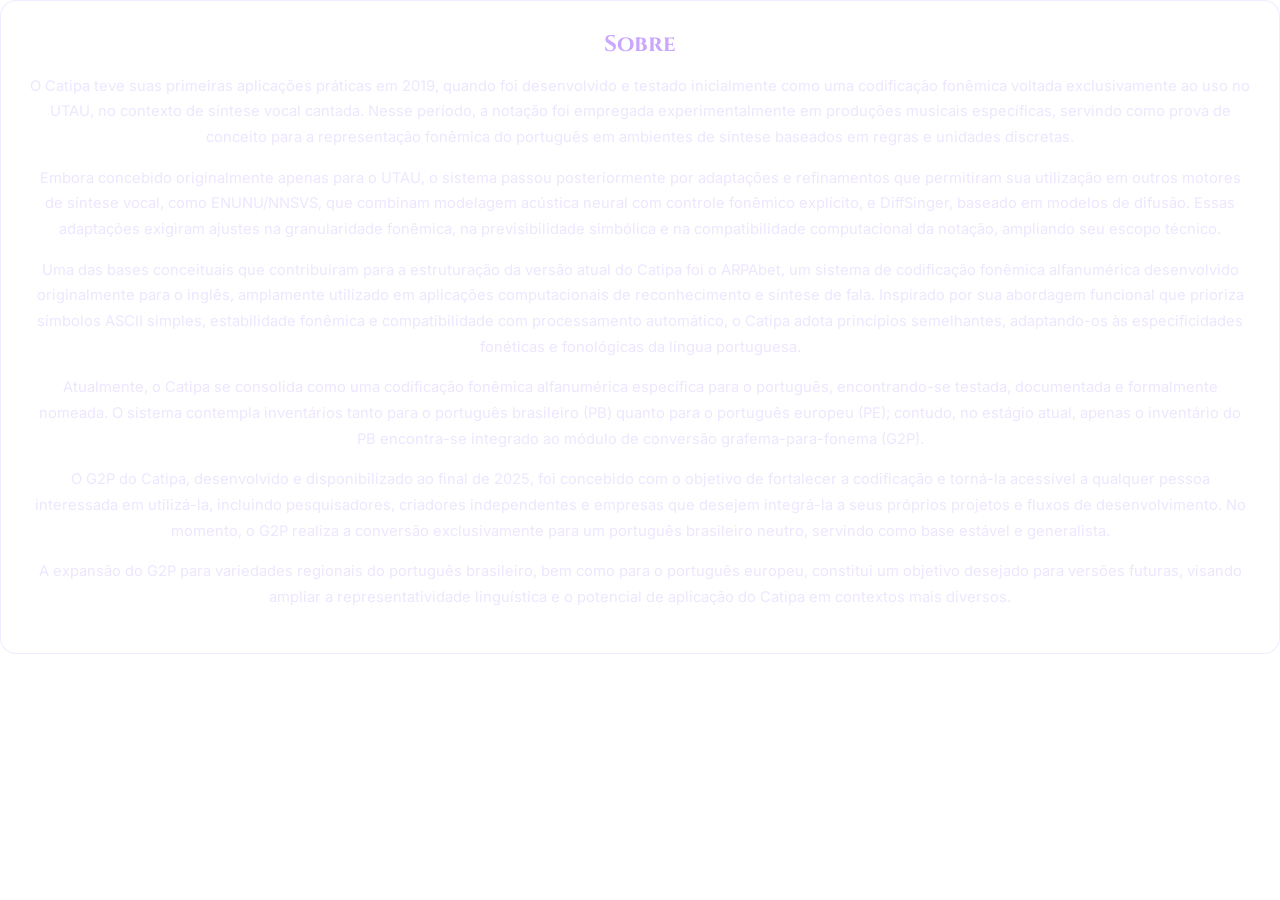
<file: view/about.html>
<!DOCTYPE html>
<html lang="pt-BR">
<head>
<meta charset="UTF-8">
<meta name="viewport" content="width=device-width, initial-scale=1.0">
<link href="https://fonts.googleapis.com/css2?family=Cinzel:wght@400;600;700&family=Inter:wght@300;400;500;600&display=swap" rel="stylesheet">
<link rel="stylesheet" href="../css/docs.css">
</head>
<body>
<div class="doc-page">
  <h2>Sobre</h2>
  <p>O Catipa teve suas primeiras aplicações práticas em 2019, quando foi desenvolvido e testado inicialmente como uma codificação fonêmica voltada exclusivamente ao uso no UTAU, no contexto de síntese vocal cantada. Nesse período, a notação foi empregada experimentalmente em produções musicais específicas, servindo como prova de conceito para a representação fonêmica do português em ambientes de síntese baseados em regras e unidades discretas.</p>
  <p>Embora concebido originalmente apenas para o UTAU, o sistema passou posteriormente por adaptações e refinamentos que permitiram sua utilização em outros motores de síntese vocal, como ENUNU/NNSVS, que combinam modelagem acústica neural com controle fonêmico explícito, e DiffSinger, baseado em modelos de difusão. Essas adaptações exigiram ajustes na granularidade fonêmica, na previsibilidade simbólica e na compatibilidade computacional da notação, ampliando seu escopo técnico.</p>
  <p>Uma das bases conceituais que contribuíram para a estruturação da versão atual do Catipa foi o ARPAbet, um sistema de codificação fonêmica alfanumérica desenvolvido originalmente para o inglês, amplamente utilizado em aplicações computacionais de reconhecimento e síntese de fala. Inspirado por sua abordagem funcional que prioriza símbolos ASCII simples, estabilidade fonêmica e compatibilidade com processamento automático, o Catipa adota princípios semelhantes, adaptando-os às especificidades fonéticas e fonológicas da língua portuguesa.</p>
  <p>Atualmente, o Catipa se consolida como uma codificação fonêmica alfanumérica específica para o português, encontrando-se testada, documentada e formalmente nomeada. O sistema contempla inventários tanto para o português brasileiro (PB) quanto para o português europeu (PE); contudo, no estágio atual, apenas o inventário do PB encontra-se integrado ao módulo de conversão grafema-para-fonema (G2P).</p>
  <p>O G2P do Catipa, desenvolvido e disponibilizado ao final de 2025, foi concebido com o objetivo de fortalecer a codificação e torná-la acessível a qualquer pessoa interessada em utilizá-la, incluindo pesquisadores, criadores independentes e empresas que desejem integrá-la a seus próprios projetos e fluxos de desenvolvimento. No momento, o G2P realiza a conversão exclusivamente para um português brasileiro neutro, servindo como base estável e generalista.</p>
  <p>A expansão do G2P para variedades regionais do português brasileiro, bem como para o português europeu, constitui um objetivo desejado para versões futuras, visando ampliar a representatividade linguística e o potencial de aplicação do Catipa em contextos mais diversos.</p>
</div>
<script>
  function catipaSendHeight() {
    parent.postMessage({ source: "catipa-view", height: document.body.scrollHeight }, "*");
  }
  window.addEventListener("load", catipaSendHeight);
  window.addEventListener("resize", catipaSendHeight);
  if (document.fonts && document.fonts.ready) { document.fonts.ready.then(catipaSendHeight); }
  if (window.ResizeObserver) { new ResizeObserver(catipaSendHeight).observe(document.body); }
  catipaSendHeight();
</script>
</body>
</html>
</file>
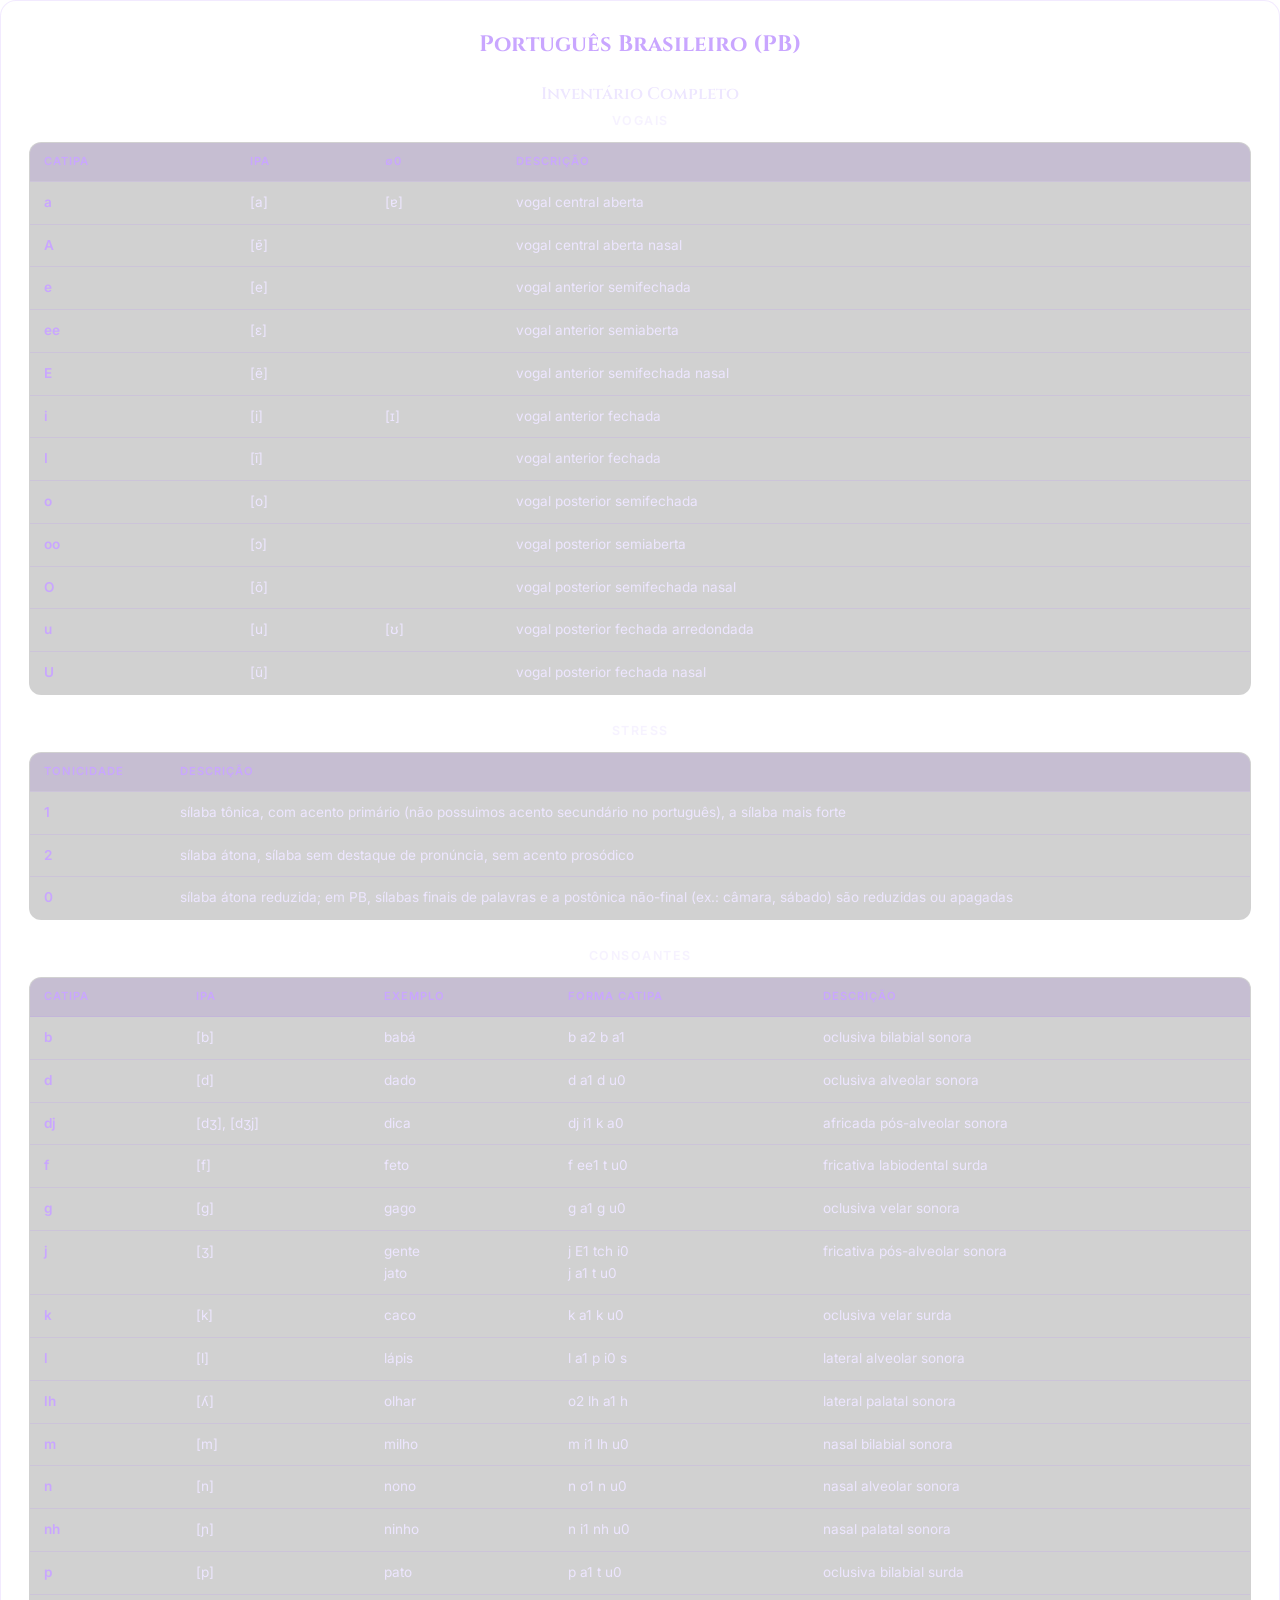
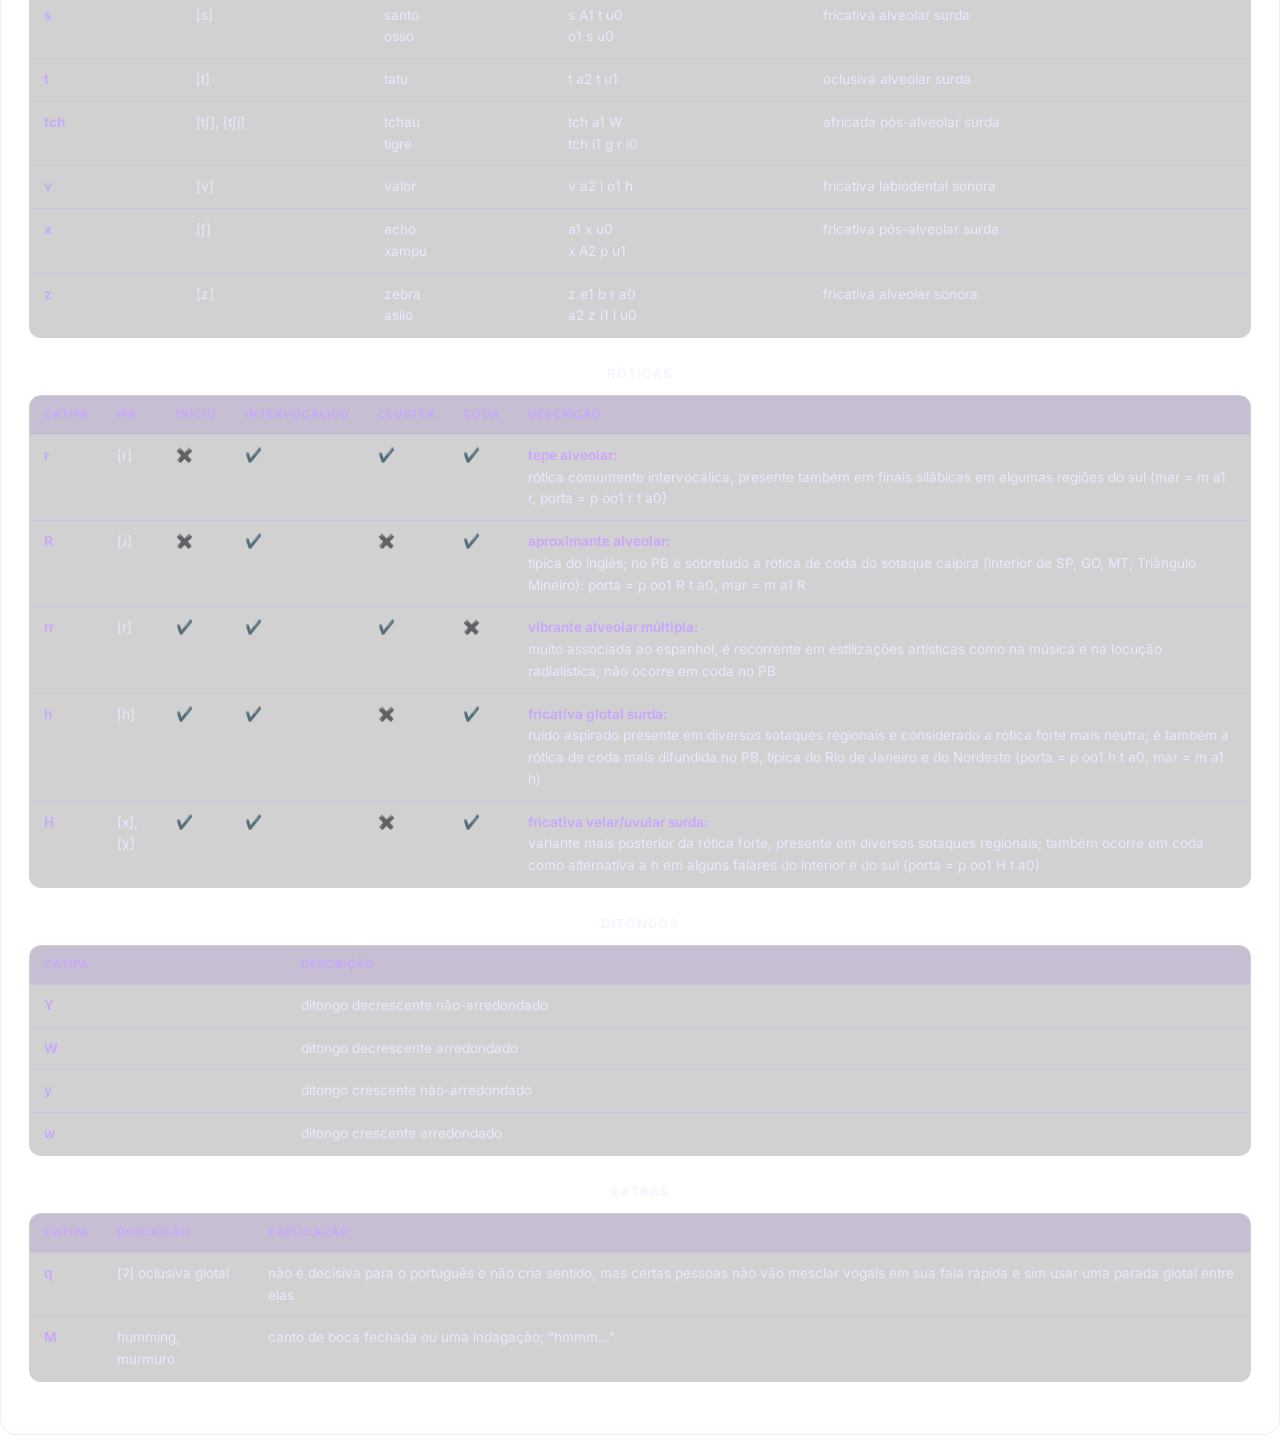
<file: view/pb_inventory.html>
<!DOCTYPE html>
<html lang="pt-BR">
<head>
<meta charset="UTF-8">
<meta name="viewport" content="width=device-width, initial-scale=1.0">
<link href="https://fonts.googleapis.com/css2?family=Cinzel:wght@400;600;700&family=Inter:wght@300;400;500;600&display=swap" rel="stylesheet">
<link rel="stylesheet" href="../css/docs.css">
</head>
<body>
<div class="doc-page">
<h2>Português Brasileiro (PB)</h2>
	<h3>Inventário Completo</h3>
	<h4>Vogais</h4>
	<table>
      <tr>
        <th>Catipa</th>
		<th>IPA</th>
		<th>∅0</th>
        <th>Descrição</th>
      </tr>
      <tr>
        <td>a</td>
		<td>[a]</td>
		<td>[ɐ]</td>
        <td>vogal central aberta</td>
      </tr>
      <tr>
        <td>A</td>
		<td>[ɐ̃]</td>
		<td></td>
        <td>vogal central aberta nasal</td>
      </tr>
	  <tr>
        <td>e</td>
		<td>[e]</td>
		<td></td>
        <td>vogal anterior semifechada</td>
      </tr>
	  <tr>
        <td>ee</td>
		<td>[ɛ]</td>
		<td></td>
        <td>vogal anterior semiaberta</td>
      </tr>
	  <tr>
        <td>E</td>
		<td>[ẽ]</td>
		<td></td>
        <td>vogal anterior semifechada nasal</td>
      </tr>
	  <tr>
        <td>i</td>
		<td>[i]</td>
		<td>[ɪ]</td>
        <td>vogal anterior fechada</td>
      </tr>
	  <tr>
        <td>I</td>
		<td>[ĩ]</td>
		<td></td>
        <td>vogal anterior fechada</td>
      </tr>
	  <tr>
        <td>o</td>
		<td>[o]</td>
		<td></td>
        <td>vogal posterior semifechada</td>
      </tr>
	  <tr>
        <td>oo</td>
		<td>[ɔ]</td>
		<td></td>
        <td>vogal posterior semiaberta</td>
      </tr>
	  <tr>
        <td>O</td>
		<td>[õ]</td>
		<td></td>
        <td>vogal posterior semifechada nasal</td>
      </tr>
	  <tr>
        <td>u</td>
		<td>[u]</td>
		<td>[ʊ]</td>
        <td>vogal posterior fechada arredondada</td>
      </tr>
	  <tr>
        <td>U</td>
		<td>[ũ]</td>
		<td></td>
        <td>vogal posterior fechada nasal</td>
      </tr>
    </table>
	<h4>Stress</h4>
	<table>
	  <tr>
	    <th>Tonicidade</th>
		<th>Descrição</th>
	  </tr>
	  <tr>
	    <td>1</td>
		<td>sílaba tônica, com acento primário (não possuimos acento secundário no português), a sílaba mais forte</td>
	  </tr>
	  <tr>
	    <td>2</td>
		<td>sílaba átona, sílaba sem destaque de pronúncia, sem acento prosódico</td>
	  </tr>
	  <tr>
	    <td>0</td>
		<td>sílaba átona reduzida; em PB, sílabas finais de palavras e a postônica não-final (ex.: câmara, sábado) são reduzidas ou apagadas</td>
	  </tr>
	</table>
	<h4>Consoantes</h4>
    <table>
      <tr>
        <th>Catipa</th>
        <th>IPA</th>
		<th>Exemplo</th>
		<th>Forma Catipa</th>
		<th>Descrição</th>
      </tr>
      <tr>
        <td>b</td>
        <td>[b]</td>
		<td>babá</td>
		<td>b a2 b a1</td>
		<td>oclusiva bilabial sonora</td>
      </tr>
      <tr>
        <td>d</td>
        <td>[d]</td>
		<td>dado</td>
		<td>d a1 d u0</td>
		<td>oclusiva alveolar sonora</td>
      </tr>
	  <tr>
        <td>dj</td>
        <td>[dʒ], [dʒj]</td>
		<td>dica</td>
		<td>dj i1 k a0</td>
		<td>africada pós-alveolar sonora</td>
      </tr>
	  <tr>
        <td>f</td>
        <td>[f]</td>
		<td>feto</td>
		<td>f ee1 t u0</td>
		<td>fricativa labiodental surda</td>
      </tr>
	  <tr>
        <td>g</td>
        <td>[g]</td>
		<td>gago</td>
		<td>g a1 g u0</td>
		<td>oclusiva velar sonora</td>
      </tr>
	  <tr>
        <td>j</td>
        <td>[ʒ]</td>
		<td>gente<br>jato</td>
		<td>j E1 tch i0<br>j a1 t u0</td>
		<td>fricativa pós-alveolar sonora</td>
      </tr>
	  <tr>
        <td>k</td>
        <td>[k]</td>
		<td>caco</td>
		<td>k a1 k u0</td>
		<td>oclusiva velar surda</td>
      </tr>
	  <tr>
        <td>l</td>
        <td>[l]</td>
		<td>lápis</td>
		<td>l a1 p i0 s</td>
		<td>lateral alveolar sonora</td>
      </tr>
	  <tr>
        <td>lh</td>
        <td>[ʎ]</td>
		<td>olhar</td>
		<td>o2 lh a1 h</td>
		<td>lateral palatal sonora</td>
      </tr>
	  <tr>
        <td>m</td>
        <td>[m]</td>
		<td>milho</td>
		<td>m i1 lh u0</td>
		<td>nasal bilabial sonora</td>
      </tr>
	  <tr>
        <td>n</td>
        <td>[n]</td>
		<td>nono</td>
		<td>n o1 n u0</td>
		<td>nasal alveolar sonora</td>
      </tr>
	  <tr>
        <td>nh</td>
        <td>[ɲ]</td>
		<td>ninho</td>
		<td>n i1 nh u0</td>
		<td>nasal palatal sonora</td>
      </tr>
	  <tr>
        <td>p</td>
        <td>[p]</td>
		<td>pato</td>
		<td>p a1 t u0</td>
		<td>oclusiva bilabial surda</td>
      </tr>
	  <tr>
        <td>s</td>
        <td>[s]</td>
		<td>santo<br>osso</td>
		<td>s A1 t u0<br>o1 s u0</td>
		<td>fricativa alveolar surda</td>
      </tr>
	  <tr>
        <td>t</td>
        <td>[t]</td>
		<td>tatu</td>
		<td>t a2 t u1</td>
		<td>oclusiva alveolar surda</td>
      </tr>
	  <tr>
        <td>tch</td>
        <td>[tʃ], [tʃj]</td>
		<td>tchau<br>tigre</td>
		<td>tch a1 W<br>tch i1 g r i0</td>
		<td>africada pós-alveolar surda</td>
      </tr>
	  <tr>
        <td>v</td>
        <td>[v]</td>
		<td>valor</td>
		<td>v a2 l o1 h</td>
		<td>fricativa labiodental sonora</td>
      </tr>
	  <tr>
        <td>x</td>
        <td>[ʃ]</td>
		<td>acho<br>xampu</td>
		<td>a1 x u0<br>x A2 p u1</td>
		<td>fricativa pós-alveolar surda</td>
      </tr>
	  <tr>
        <td>z</td>
        <td>[z]</td>
		<td>zebra<br>asilo</td>
		<td>z e1 b r a0<br>a2 z i1 l u0</td>
		<td>fricativa alveolar sonora</td>
      </tr>
    </table>
    <h4>Róticas</h4>
    <table>
      <tr>
        <th>Catipa</th>
		<th>IPA</th>
		<th>Início</th>
		<th>Intervocálico</th>
		<th>Cluster</th>
		<th>Coda</th>
        <th>Descrição</th>
      </tr>
      <tr>
        <td>r</td>
		<td>[ɾ]</td>
		<td>✖️</td>
		<td>✔️</td>
		<td>✔️</td>
		<td>✔️</td>
        <td><b>tepe alveolar: </b><br>rótica comumente intervocálica, presente também em finais silábicas em algumas regiões do sul (mar = m a1 r, porta = p oo1 r t a0)</td>
      </tr>
      <tr>
        <td>R</td>
		<td>[ɹ]</td>
		<td>✖️</td>
		<td>✔️</td>
		<td>✖️</td>
		<td>✔️</td>
        <td><b>aproximante alveolar: </b><br>típica do inglês; no PB é sobretudo a rótica de coda do sotaque caipira (interior de SP, GO, MT, Triângulo Mineiro): porta = p oo1 R t a0, mar = m a1 R</td>
      </tr>
	  <tr>
        <td>rr</td>
		<td>[r]</td>
		<td>✔️</td>
		<td>✔️</td>
		<td>✔️</td>
		<td>✖️</td>
        <td><b>vibrante alveolar múltipla: </b><br>muito associada ao espanhol, é recorrente em estilizações artísticas como na música e na locução radialística; não ocorre em coda no PB</td>
      </tr>
	  <tr>
        <td>h</td>
		<td>[h]</td>
		<td>✔️</td>
		<td>✔️</td>
		<td>✖️</td>
		<td>✔️</td>
        <td><b>fricativa glotal surda: </b><br>ruído aspirado presente em diversos sotaques regionais e considerado a rótica forte mais neutra; é também a rótica de coda mais difundida no PB, típica do Rio de Janeiro e do Nordeste (porta = p oo1 h t a0, mar = m a1 h)</td>
      </tr>
	  <tr>
         <td>H</td>
	     <td>[x], [χ]</td>
	     <td>✔️</td>
	     <td>✔️</td>
         <td>✖️</td>
		 <td>✔️</td>
         <td><b>fricativa velar/uvular surda: </b><br>variante mais posterior da rótica forte, presente em diversos sotaques regionais; também ocorre em coda como alternativa a h em alguns falares do interior e do sul (porta = p oo1 H t a0)</td>
      </tr>
    </table>
    <h4>Ditongos</h4>
    <table>
      <tr>
         <th>Catipa</th>
         <th>Descrição</th>
      </tr>
      <tr>
         <td>Y</td>
         <td>ditongo decrescente não-arredondado</td>
      </tr>
      <tr>
         <td>W</td>
         <td>ditongo decrescente arredondado</td>
      </tr>
      <tr>
         <td>y</td>
         <td>ditongo crescente não-arredondado</td>
      </tr>
	  <tr>
         <td>w</td>
         <td>ditongo crescente arredondado</td>
      </tr>
    </table>
	<h4>Extras</h4>
    <table>
	  <tr>
	      <th>Catipa</th>
		  <th>Descrição</th>
		  <th>Explicação</th>
	  </tr>
	  <tr>
	      <td>q</td>
		  <td>[ʔ] oclusiva glotal</td>
		  <td>não é decisiva para o português e não cria sentido, mas certas pessoas não vão mesclar vogais em sua fala rápida e sim usar uma parada glotal entre elas</td>
	  </tr>
	  <tr>
	      <td>M</td>
		  <td>humming, murmuro</td>
		  <td>canto de boca fechada ou uma indagação; "hmmm..."</td>
	  </tr>
	</table>
</div>
<script>
  function catipaSendHeight() {
    parent.postMessage({ source: "catipa-view", height: document.body.scrollHeight }, "*");
  }
  window.addEventListener("load", catipaSendHeight);
  window.addEventListener("resize", catipaSendHeight);
  if (document.fonts && document.fonts.ready) { document.fonts.ready.then(catipaSendHeight); }
  if (window.ResizeObserver) { new ResizeObserver(catipaSendHeight).observe(document.body); }
  catipaSendHeight();
</script>
</body>
</html>
</file>
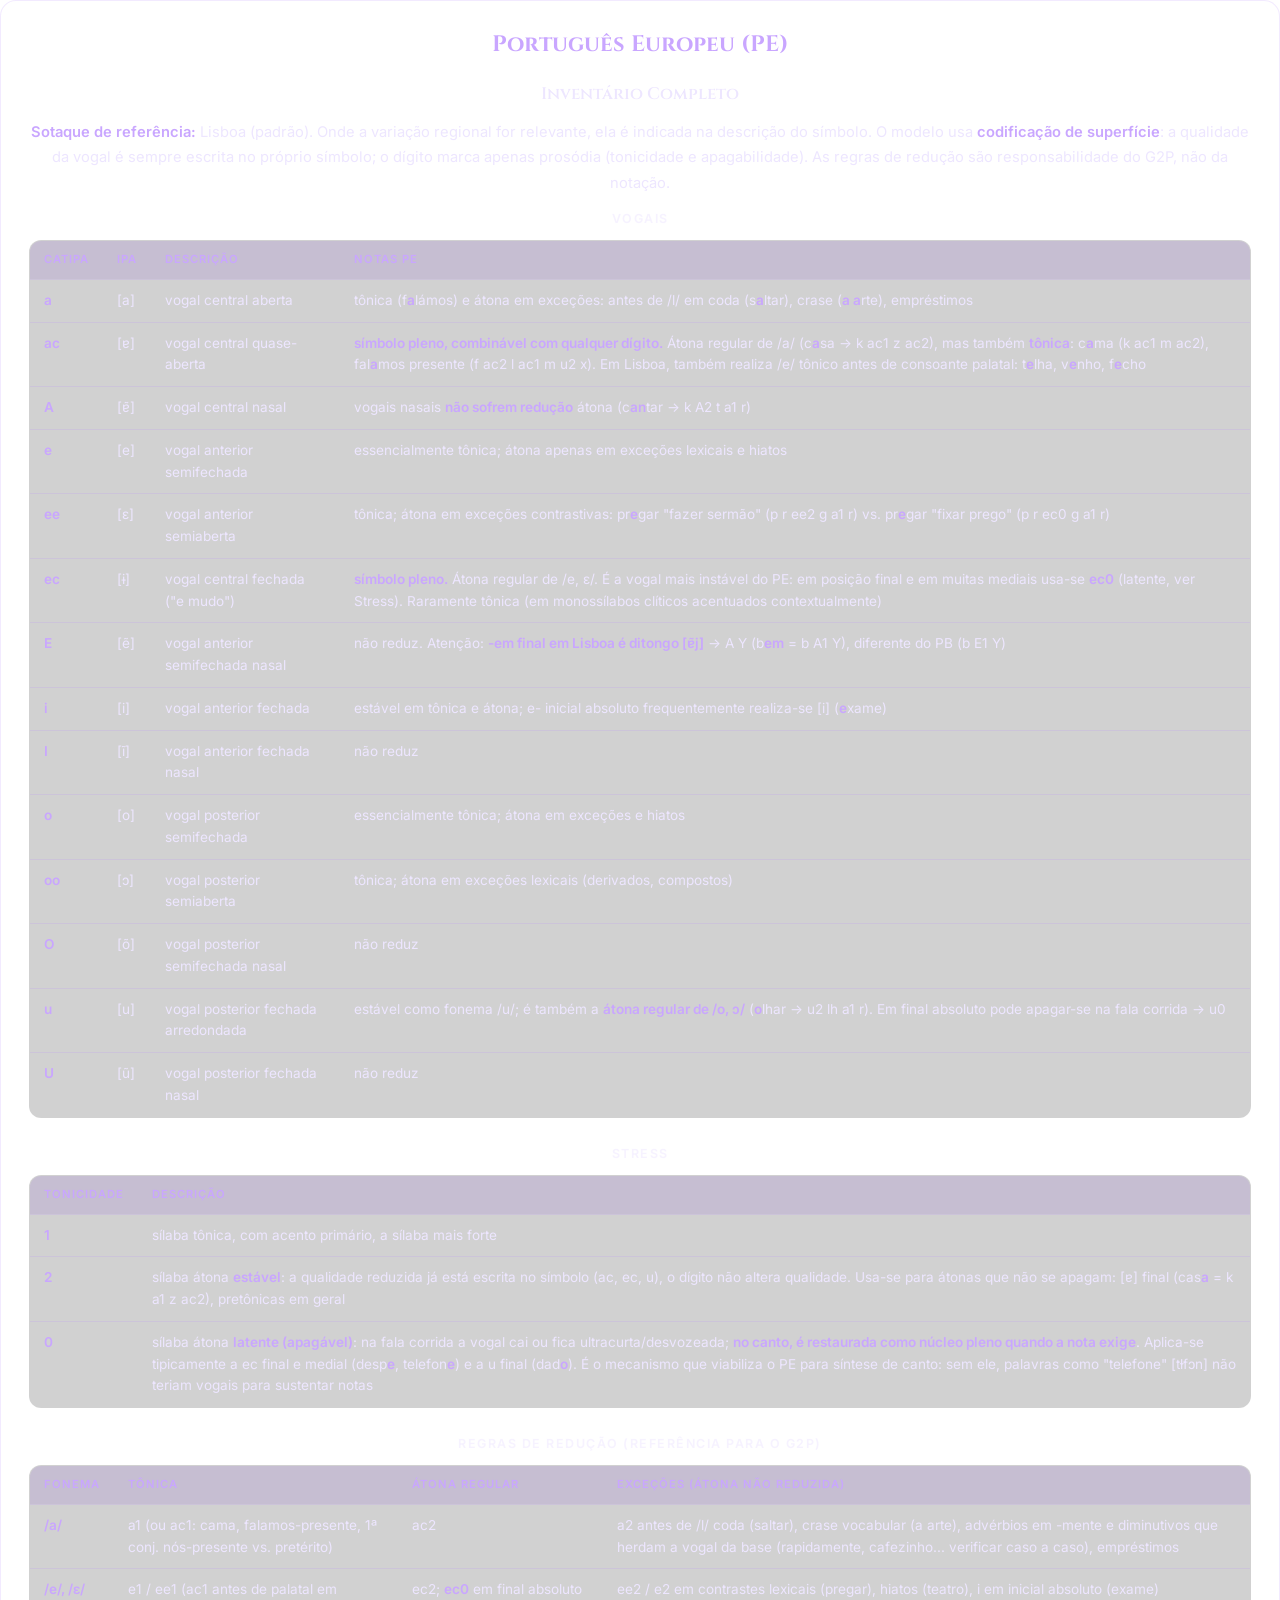
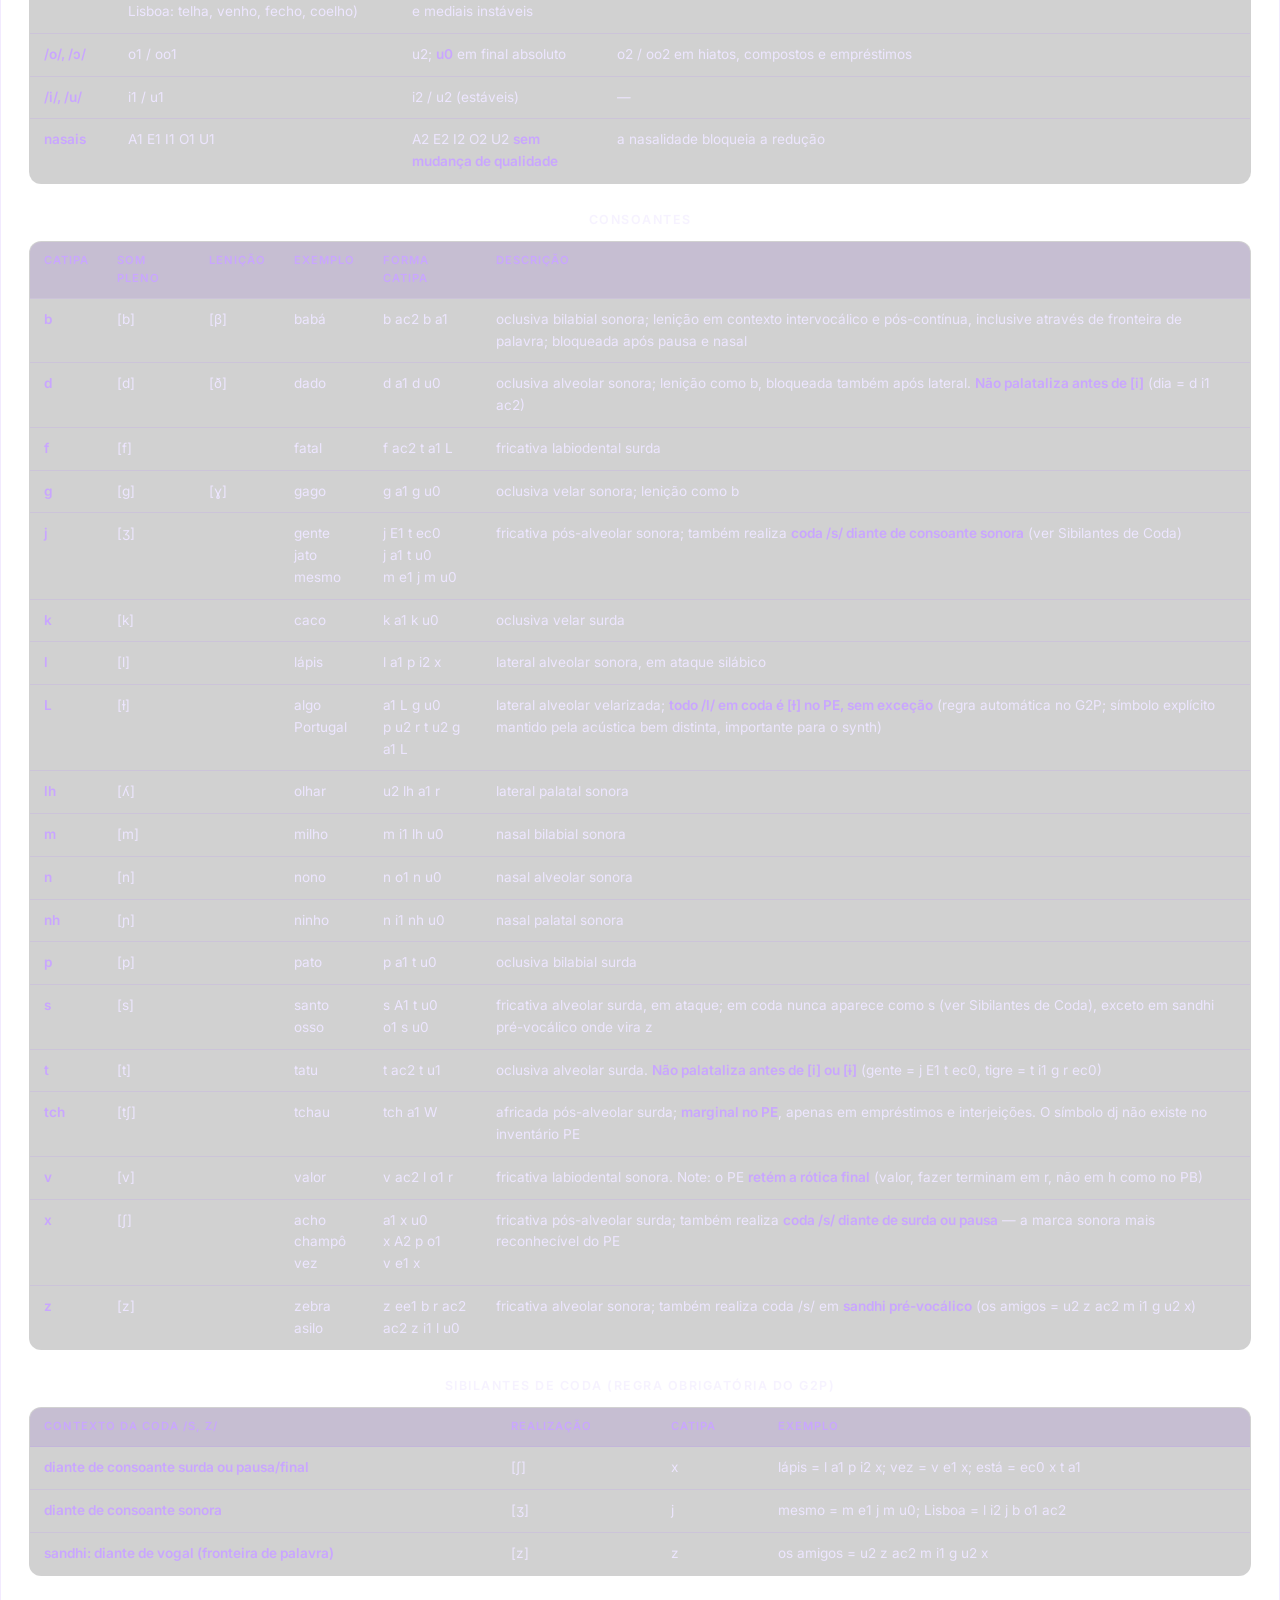
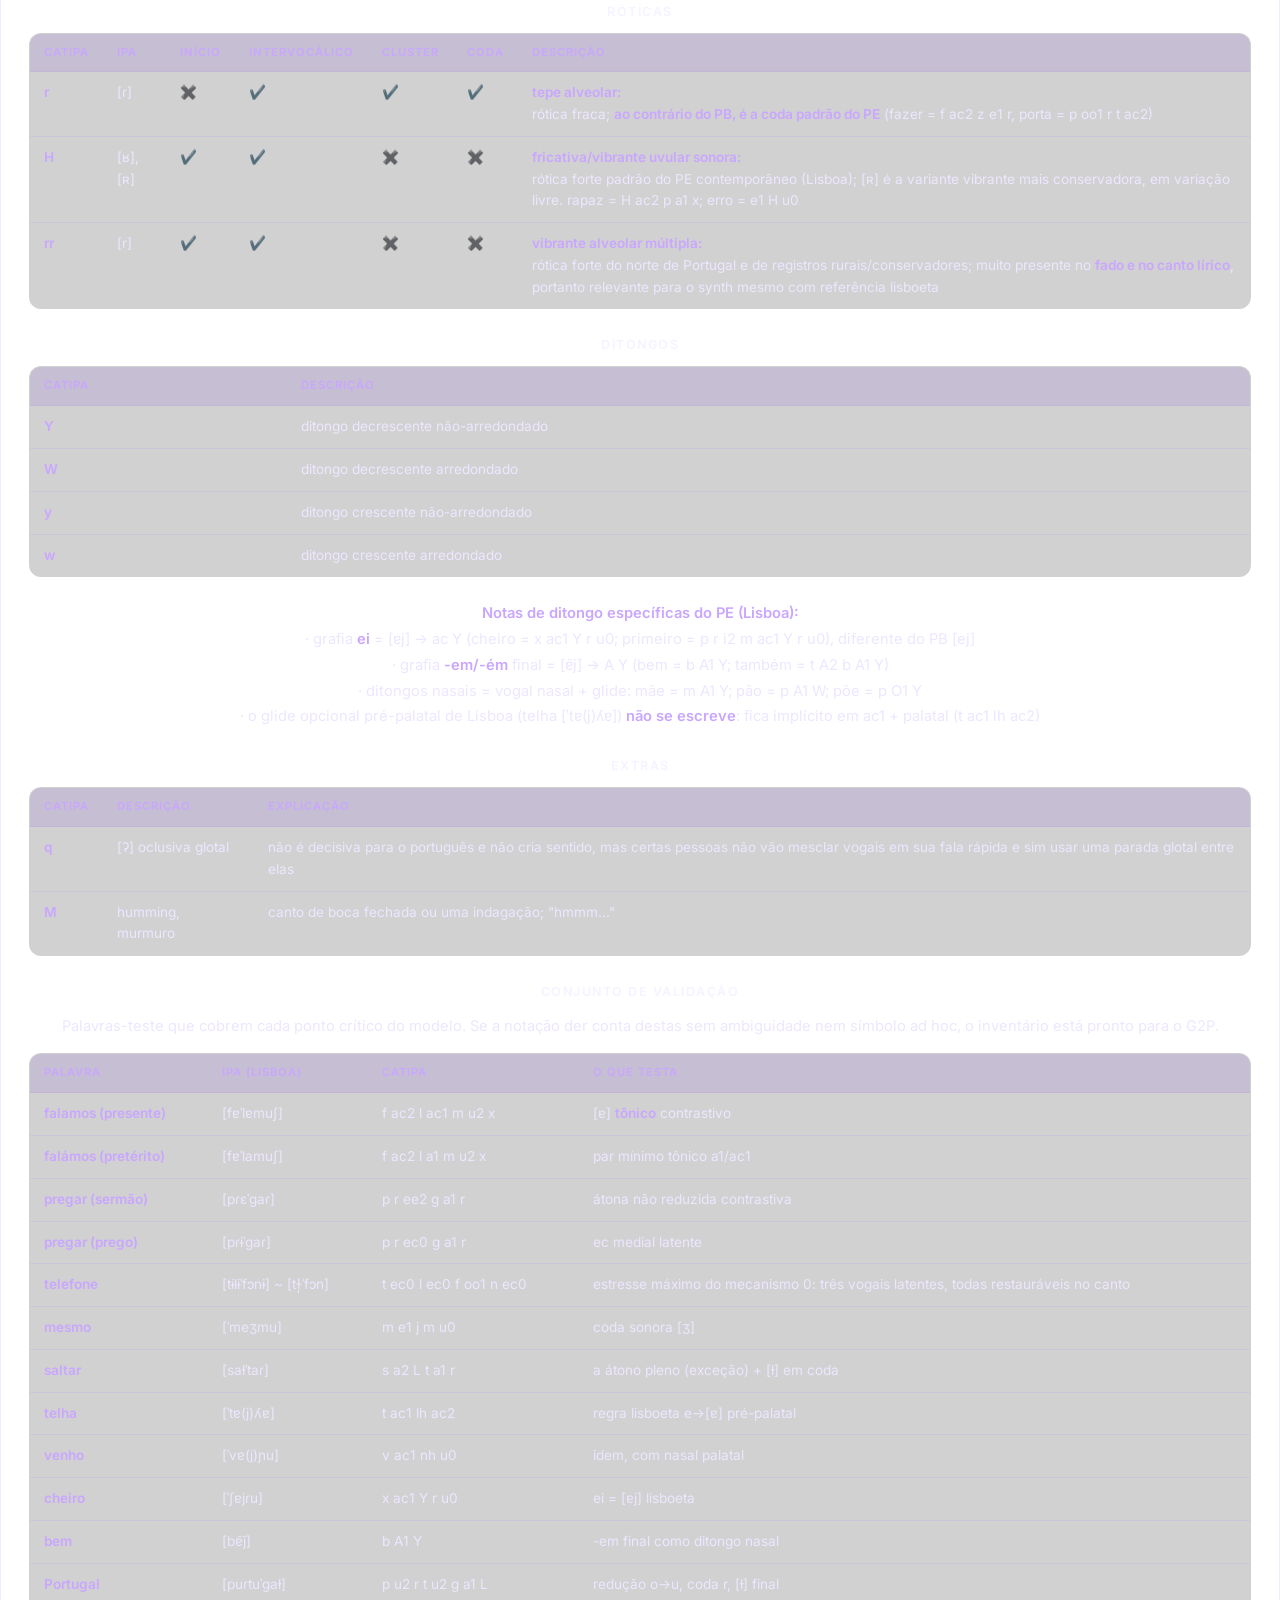
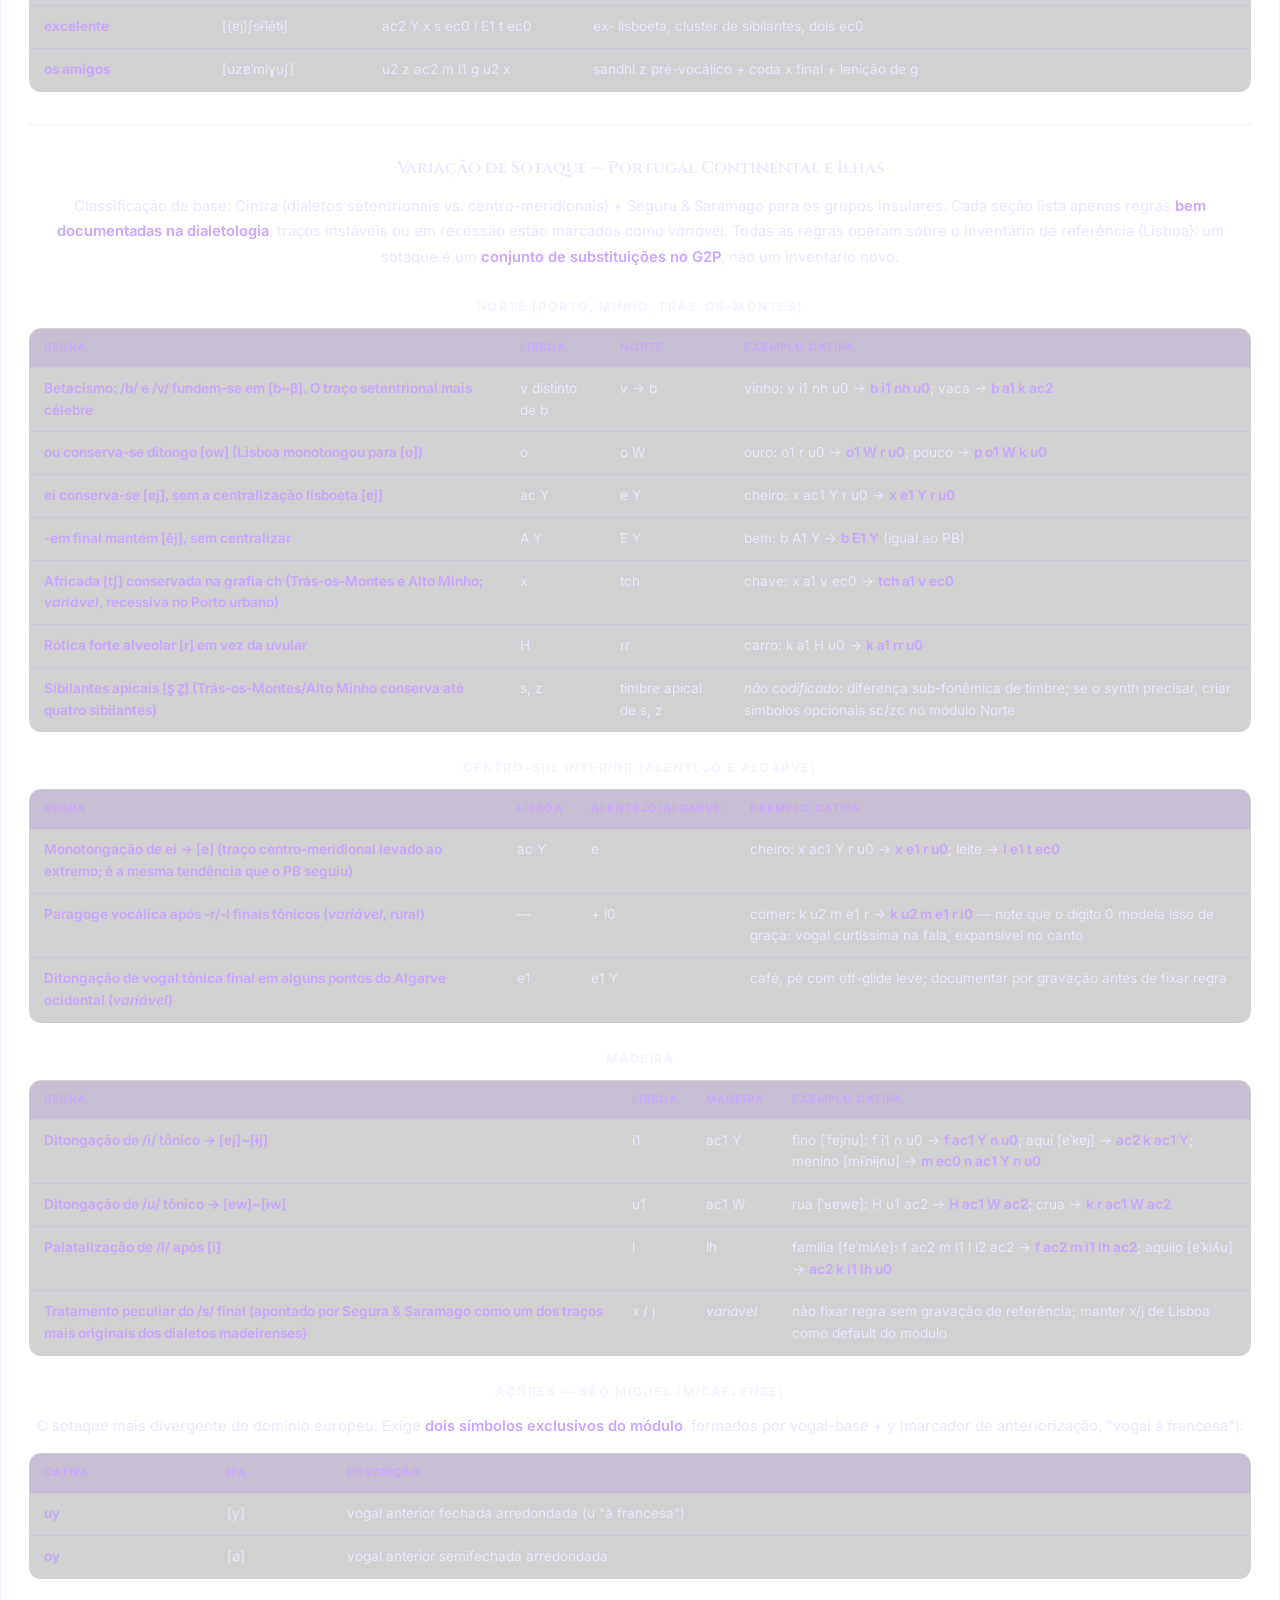
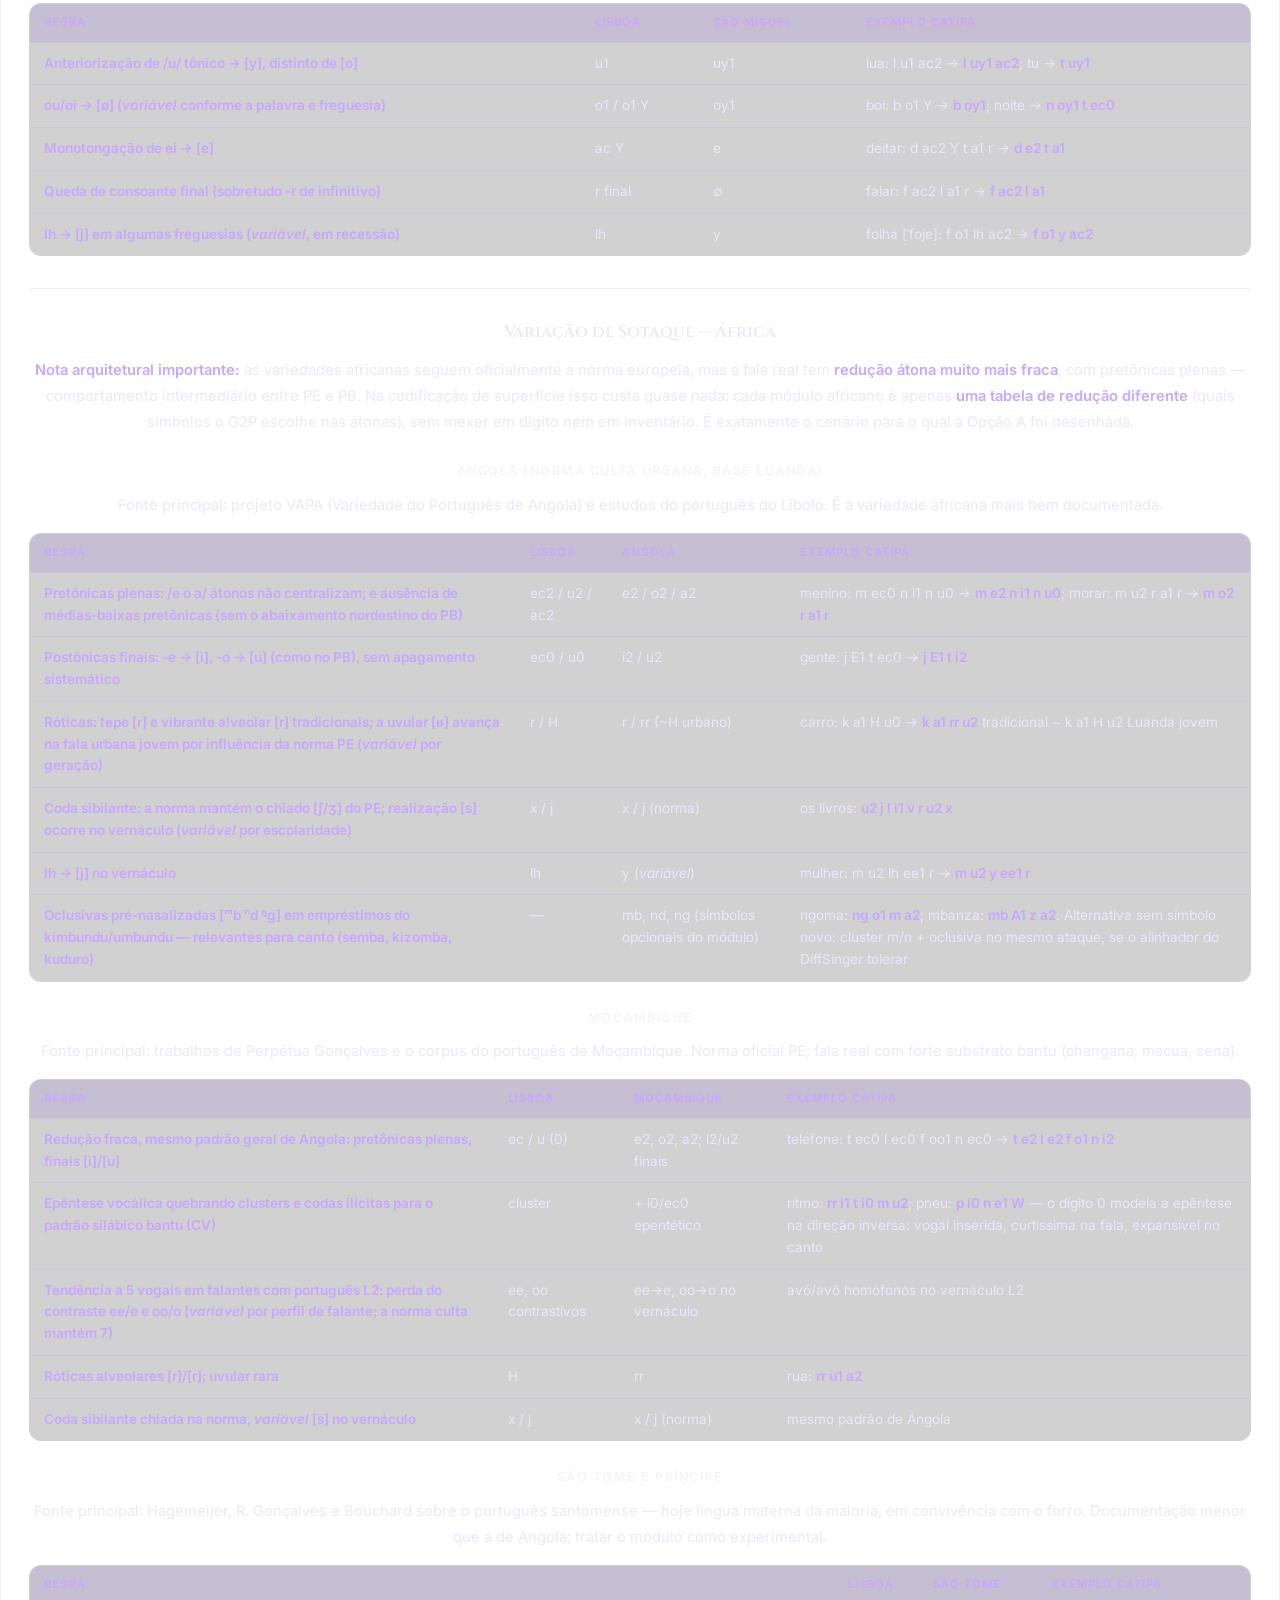
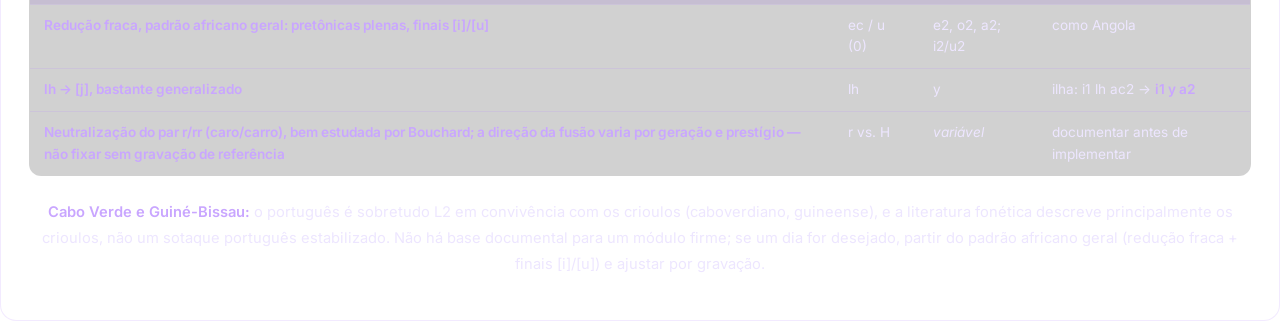
<file: view/pe_inventory.html>
<!DOCTYPE html>
<html lang="pt-BR">
<head>
<meta charset="UTF-8">
<meta name="viewport" content="width=device-width, initial-scale=1.0">
<link href="https://fonts.googleapis.com/css2?family=Cinzel:wght@400;600;700&family=Inter:wght@300;400;500;600&display=swap" rel="stylesheet">
<link rel="stylesheet" href="../css/docs.css">
</head>
<body>
<div class="doc-page">
<h2>Português Europeu (PE)</h2>
	<h3>Inventário Completo</h3>
	<p><b>Sotaque de referência:</b> Lisboa (padrão). Onde a variação regional for relevante, ela é indicada na descrição do símbolo. O modelo usa <b>codificação de superfície</b>: a qualidade da vogal é sempre escrita no próprio símbolo; o dígito marca apenas prosódia (tonicidade e apagabilidade). As regras de redução são responsabilidade do G2P, não da notação.</p>
	<h4>Vogais</h4>
	<table>
      <tr>
        <th>Catipa</th>
		<th>IPA</th>
        <th>Descrição</th>
		<th>Notas PE</th>
      </tr>
      <tr>
        <td>a</td>
		<td>[a]</td>
        <td>vogal central aberta</td>
		<td>tônica (f<b>a</b>lámos) e átona em exceções: antes de /l/ em coda (s<b>a</b>ltar), crase (<b>a a</b>rte), empréstimos</td>
      </tr>
      <tr>
        <td>ac</td>
		<td>[ɐ]</td>
        <td>vogal central quase-aberta</td>
		<td><b>símbolo pleno, combinável com qualquer dígito.</b> Átona regular de /a/ (c<b>a</b>sa → k ac1 z ac2), mas também <b>tônica</b>: c<b>a</b>ma (k ac1 m ac2), fal<b>a</b>mos presente (f ac2 l ac1 m u2 x). Em Lisboa, também realiza /e/ tônico antes de consoante palatal: t<b>e</b>lha, v<b>e</b>nho, f<b>e</b>cho</td>
      </tr>
      <tr>
        <td>A</td>
		<td>[ɐ̃]</td>
        <td>vogal central nasal</td>
		<td>vogais nasais <b>não sofrem redução</b> átona (c<b>an</b>tar → k A2 t a1 r)</td>
      </tr>
	  <tr>
        <td>e</td>
		<td>[e]</td>
        <td>vogal anterior semifechada</td>
		<td>essencialmente tônica; átona apenas em exceções lexicais e hiatos</td>
      </tr>
	  <tr>
        <td>ee</td>
		<td>[ɛ]</td>
        <td>vogal anterior semiaberta</td>
		<td>tônica; átona em exceções contrastivas: pr<b>e</b>gar "fazer sermão" (p r ee2 g a1 r) vs. pr<b>e</b>gar "fixar prego" (p r ec0 g a1 r)</td>
      </tr>
	  <tr>
        <td>ec</td>
		<td>[ɨ]</td>
        <td>vogal central fechada ("e mudo")</td>
		<td><b>símbolo pleno.</b> Átona regular de /e, ɛ/. É a vogal mais instável do PE: em posição final e em muitas mediais usa-se <b>ec0</b> (latente, ver Stress). Raramente tônica (em monossílabos clíticos acentuados contextualmente)</td>
      </tr>
	  <tr>
        <td>E</td>
		<td>[ẽ]</td>
        <td>vogal anterior semifechada nasal</td>
		<td>não reduz. Atenção: <b>-em final em Lisboa é ditongo [ɐ̃j]</b> → A Y (b<b>em</b> = b A1 Y), diferente do PB (b E1 Y)</td>
      </tr>
	  <tr>
        <td>i</td>
		<td>[i]</td>
        <td>vogal anterior fechada</td>
		<td>estável em tônica e átona; e- inicial absoluto frequentemente realiza-se [i] (<b>e</b>xame)</td>
      </tr>
	  <tr>
        <td>I</td>
		<td>[ĩ]</td>
        <td>vogal anterior fechada nasal</td>
		<td>não reduz</td>
      </tr>
	  <tr>
        <td>o</td>
		<td>[o]</td>
        <td>vogal posterior semifechada</td>
		<td>essencialmente tônica; átona em exceções e hiatos</td>
      </tr>
	  <tr>
        <td>oo</td>
		<td>[ɔ]</td>
        <td>vogal posterior semiaberta</td>
		<td>tônica; átona em exceções lexicais (derivados, compostos)</td>
      </tr>
	  <tr>
        <td>O</td>
		<td>[õ]</td>
        <td>vogal posterior semifechada nasal</td>
		<td>não reduz</td>
      </tr>
	  <tr>
        <td>u</td>
		<td>[u]</td>
        <td>vogal posterior fechada arredondada</td>
		<td>estável como fonema /u/; é também a <b>átona regular de /o, ɔ/</b> (<b>o</b>lhar → u2 lh a1 r). Em final absoluto pode apagar-se na fala corrida → u0</td>
      </tr>
	  <tr>
        <td>U</td>
		<td>[ũ]</td>
        <td>vogal posterior fechada nasal</td>
		<td>não reduz</td>
      </tr>
    </table>
	<h4>Stress</h4>
	<table>
	  <tr>
	    <th>Tonicidade</th>
		<th>Descrição</th>
	  </tr>
	  <tr>
	    <td>1</td>
		<td>sílaba tônica, com acento primário, a sílaba mais forte</td>
	  </tr>
	  <tr>
	    <td>2</td>
		<td>sílaba átona <b>estável</b>: a qualidade reduzida já está escrita no símbolo (ac, ec, u), o dígito não altera qualidade. Usa-se para átonas que não se apagam: [ɐ] final (cas<b>a</b> = k a1 z ac2), pretônicas em geral</td>
	  </tr>
	  <tr>
	    <td>0</td>
		<td>sílaba átona <b>latente (apagável)</b>: na fala corrida a vogal cai ou fica ultracurta/desvozeada; <b>no canto, é restaurada como núcleo pleno quando a nota exige</b>. Aplica-se tipicamente a ec final e medial (desp<b>e</b>, telefon<b>e</b>) e a u final (dad<b>o</b>). É o mecanismo que viabiliza o PE para síntese de canto: sem ele, palavras como "telefone" [tɫfɔn] não teriam vogais para sustentar notas</td>
	  </tr>
	</table>
	<h4>Regras de Redução (referência para o G2P)</h4>
	<table>
	  <tr>
	    <th>Fonema</th>
		<th>Tônica</th>
		<th>Átona regular</th>
		<th>Exceções (átona não reduzida)</th>
	  </tr>
	  <tr>
	    <td>/a/</td>
		<td>a1 (ou ac1: cama, falamos-presente, 1ª conj. nós-presente vs. pretérito)</td>
		<td>ac2</td>
		<td>a2 antes de /l/ coda (saltar), crase vocabular (a arte), advérbios em -mente e diminutivos que herdam a vogal da base (rapidamente, cafezinho... verificar caso a caso), empréstimos</td>
	  </tr>
	  <tr>
	    <td>/e/, /ɛ/</td>
		<td>e1 / ee1 (ac1 antes de palatal em Lisboa: telha, venho, fecho, coelho)</td>
		<td>ec2; <b>ec0</b> em final absoluto e mediais instáveis</td>
		<td>ee2 / e2 em contrastes lexicais (pregar), hiatos (teatro), i em inicial absoluto (exame)</td>
	  </tr>
	  <tr>
	    <td>/o/, /ɔ/</td>
		<td>o1 / oo1</td>
		<td>u2; <b>u0</b> em final absoluto</td>
		<td>o2 / oo2 em hiatos, compostos e empréstimos</td>
	  </tr>
	  <tr>
	    <td>/i/, /u/</td>
		<td>i1 / u1</td>
		<td>i2 / u2 (estáveis)</td>
		<td>—</td>
	  </tr>
	  <tr>
	    <td>nasais</td>
		<td>A1 E1 I1 O1 U1</td>
		<td>A2 E2 I2 O2 U2 <b>sem mudança de qualidade</b></td>
		<td>a nasalidade bloqueia a redução</td>
	  </tr>
	</table>
	<h4>Consoantes</h4>
    <table>
      <tr>
        <th>Catipa</th>
        <th>Som Pleno</th>
		<th>Lenição</th>
		<th>Exemplo</th>
		<th>Forma Catipa</th>
		<th>Descrição</th>
      </tr>
      <tr>
        <td>b</td>
        <td>[b]</td>
		<td>[β]</td>
		<td>babá</td>
		<td>b ac2 b a1</td>
		<td>oclusiva bilabial sonora; lenição em contexto intervocálico e pós-contínua, inclusive através de fronteira de palavra; bloqueada após pausa e nasal</td>
      </tr>
      <tr>
        <td>d</td>
        <td>[d]</td>
		<td>[ð]</td>
		<td>dado</td>
		<td>d a1 d u0</td>
		<td>oclusiva alveolar sonora; lenição como b, bloqueada também após lateral. <b>Não palataliza antes de [i]</b> (dia = d i1 ac2)</td>
      </tr>
	  <tr>
        <td>f</td>
        <td>[f]</td>
		<td></td>
		<td>fatal</td>
		<td>f ac2 t a1 L</td>
		<td>fricativa labiodental surda</td>
      </tr>
	  <tr>
        <td>g</td>
        <td>[g]</td>
		<td>[ɣ]</td>
		<td>gago</td>
		<td>g a1 g u0</td>
		<td>oclusiva velar sonora; lenição como b</td>
      </tr>
	  <tr>
        <td>j</td>
        <td>[ʒ]</td>
		<td></td>
		<td>gente<br>jato<br>mesmo</td>
		<td>j E1 t ec0<br>j a1 t u0<br>m e1 j m u0</td>
		<td>fricativa pós-alveolar sonora; também realiza <b>coda /s/ diante de consoante sonora</b> (ver Sibilantes de Coda)</td>
      </tr>
	  <tr>
        <td>k</td>
        <td>[k]</td>
		<td></td>
		<td>caco</td>
		<td>k a1 k u0</td>
		<td>oclusiva velar surda</td>
      </tr>
	  <tr>
        <td>l</td>
        <td>[l]</td>
		<td></td>
		<td>lápis</td>
		<td>l a1 p i2 x</td>
		<td>lateral alveolar sonora, em ataque silábico</td>
      </tr>
	  <tr>
        <td>L</td>
        <td>[ɫ]</td>
		<td></td>
		<td>algo<br>Portugal</td>
		<td>a1 L g u0<br>p u2 r t u2 g a1 L</td>
		<td>lateral alveolar velarizada; <b>todo /l/ em coda é [ɫ] no PE, sem exceção</b> (regra automática no G2P; símbolo explícito mantido pela acústica bem distinta, importante para o synth)</td>
      </tr>
	  <tr>
        <td>lh</td>
        <td>[ʎ]</td>
		<td></td>
		<td>olhar</td>
		<td>u2 lh a1 r</td>
		<td>lateral palatal sonora</td>
      </tr>
	  <tr>
        <td>m</td>
        <td>[m]</td>
		<td></td>
		<td>milho</td>
		<td>m i1 lh u0</td>
		<td>nasal bilabial sonora</td>
      </tr>
	  <tr>
        <td>n</td>
        <td>[n]</td>
		<td></td>
		<td>nono</td>
		<td>n o1 n u0</td>
		<td>nasal alveolar sonora</td>
      </tr>
	  <tr>
        <td>nh</td>
        <td>[ɲ]</td>
		<td></td>
		<td>ninho</td>
		<td>n i1 nh u0</td>
		<td>nasal palatal sonora</td>
      </tr>
	  <tr>
        <td>p</td>
        <td>[p]</td>
		<td></td>
		<td>pato</td>
		<td>p a1 t u0</td>
		<td>oclusiva bilabial surda</td>
      </tr>
	  <tr>
        <td>s</td>
        <td>[s]</td>
		<td></td>
		<td>santo<br>osso</td>
		<td>s A1 t u0<br>o1 s u0</td>
		<td>fricativa alveolar surda, em ataque; em coda nunca aparece como s (ver Sibilantes de Coda), exceto em sandhi pré-vocálico onde vira z</td>
      </tr>
	  <tr>
        <td>t</td>
        <td>[t]</td>
		<td></td>
		<td>tatu</td>
		<td>t ac2 t u1</td>
		<td>oclusiva alveolar surda. <b>Não palataliza antes de [i] ou [ɨ]</b> (gente = j E1 t ec0, tigre = t i1 g r ec0)</td>
      </tr>
	  <tr>
        <td>tch</td>
        <td>[tʃ]</td>
		<td></td>
		<td>tchau</td>
		<td>tch a1 W</td>
		<td>africada pós-alveolar surda; <b>marginal no PE</b>, apenas em empréstimos e interjeições. O símbolo dj não existe no inventário PE</td>
      </tr>
	  <tr>
        <td>v</td>
        <td>[v]</td>
		<td></td>
		<td>valor</td>
		<td>v ac2 l o1 r</td>
		<td>fricativa labiodental sonora. Note: o PE <b>retém a rótica final</b> (valor, fazer terminam em r, não em h como no PB)</td>
      </tr>
	  <tr>
        <td>x</td>
        <td>[ʃ]</td>
		<td></td>
		<td>acho<br>champô<br>vez</td>
		<td>a1 x u0<br>x A2 p o1<br>v e1 x</td>
		<td>fricativa pós-alveolar surda; também realiza <b>coda /s/ diante de surda ou pausa</b> — a marca sonora mais reconhecível do PE</td>
      </tr>
	  <tr>
        <td>z</td>
        <td>[z]</td>
		<td></td>
		<td>zebra<br>asilo</td>
		<td>z ee1 b r ac2<br>ac2 z i1 l u0</td>
		<td>fricativa alveolar sonora; também realiza coda /s/ em <b>sandhi pré-vocálico</b> (os amigos = u2 z ac2 m i1 g u2 x)</td>
      </tr>
    </table>
	<h4>Sibilantes de Coda (regra obrigatória do G2P)</h4>
	<table>
	  <tr>
	    <th>Contexto da coda /s, z/</th>
		<th>Realização</th>
		<th>Catipa</th>
		<th>Exemplo</th>
	  </tr>
	  <tr>
	    <td>diante de consoante surda ou pausa/final</td>
		<td>[ʃ]</td>
		<td>x</td>
		<td>lápis = l a1 p i2 x; vez = v e1 x; está = ec0 x t a1</td>
	  </tr>
	  <tr>
	    <td>diante de consoante sonora</td>
		<td>[ʒ]</td>
		<td>j</td>
		<td>mesmo = m e1 j m u0; Lisboa = l i2 j b o1 ac2</td>
	  </tr>
	  <tr>
	    <td>sandhi: diante de vogal (fronteira de palavra)</td>
		<td>[z]</td>
		<td>z</td>
		<td>os amigos = u2 z ac2 m i1 g u2 x</td>
	  </tr>
	</table>
    <h4>Róticas</h4>
    <table>
      <tr>
        <th>Catipa</th>
		<th>IPA</th>
		<th>Início</th>
		<th>Intervocálico</th>
		<th>Cluster</th>
		<th>Coda</th>
        <th>Descrição</th>
      </tr>
      <tr>
        <td>r</td>
		<td>[ɾ]</td>
		<td>✖️</td>
		<td>✔️</td>
		<td>✔️</td>
		<td>✔️</td>
        <td><b>tepe alveolar: </b><br>rótica fraca; <b>ao contrário do PB, é a coda padrão do PE</b> (fazer = f ac2 z e1 r, porta = p oo1 r t ac2)</td>
      </tr>
      <tr>
        <td>H</td>
		<td>[ʁ], [ʀ]</td>
		<td>✔️</td>
		<td>✔️</td>
		<td>✖️</td>
		<td>✖️</td>
        <td><b>fricativa/vibrante uvular sonora: </b><br>rótica forte padrão do PE contemporâneo (Lisboa); [ʀ] é a variante vibrante mais conservadora, em variação livre. rapaz = H ac2 p a1 x; erro = e1 H u0</td>
      </tr>
	  <tr>
        <td>rr</td>
		<td>[r]</td>
		<td>✔️</td>
		<td>✔️</td>
		<td>✖️</td>
		<td>✖️</td>
        <td><b>vibrante alveolar múltipla: </b><br>rótica forte do norte de Portugal e de registros rurais/conservadores; muito presente no <b>fado e no canto lírico</b>, portanto relevante para o synth mesmo com referência lisboeta</td>
      </tr>
    </table>
    <h4>Ditongos</h4>
    <table>
      <tr>
        <th>Catipa</th>
        <th>Descrição</th>
      </tr>
      <tr>
        <td>Y</td>
        <td>ditongo decrescente não-arredondado</td>
      </tr>
      <tr>
        <td>W</td>
        <td>ditongo decrescente arredondado</td>
      </tr>
      <tr>
        <td>y</td>
        <td>ditongo crescente não-arredondado</td>
      </tr>
	  <tr>
        <td>w</td>
        <td>ditongo crescente arredondado</td>
      </tr>
    </table>
	<p><b>Notas de ditongo específicas do PE (Lisboa):</b><br>
	· grafia <b>ei</b> = [ɐj] → ac Y (cheiro = x ac1 Y r u0; primeiro = p r i2 m ac1 Y r u0), diferente do PB [ej]<br>
	· grafia <b>-em/-ém</b> final = [ɐ̃j] → A Y (bem = b A1 Y; também = t A2 b A1 Y)<br>
	· ditongos nasais = vogal nasal + glide: mãe = m A1 Y; pão = p A1 W; põe = p O1 Y<br>
	· o glide opcional pré-palatal de Lisboa (telha [ˈtɐ(j)ʎɐ]) <b>não se escreve</b>: fica implícito em ac1 + palatal (t ac1 lh ac2)</p>
	<h4>Extras</h4>
    <table>
	  <tr>
	      <th>Catipa</th>
		  <th>Descrição</th>
		  <th>Explicação</th>
	  </tr>
	  <tr>
	      <td>q</td>
		  <td>[ʔ] oclusiva glotal</td>
		  <td>não é decisiva para o português e não cria sentido, mas certas pessoas não vão mesclar vogais em sua fala rápida e sim usar uma parada glotal entre elas</td>
	  </tr>
	  <tr>
	      <td>M</td>
		  <td>humming, murmuro</td>
		  <td>canto de boca fechada ou uma indagação; "hmmm..."</td>
	  </tr>
	</table>
	<h4>Conjunto de Validação</h4>
	<p>Palavras-teste que cobrem cada ponto crítico do modelo. Se a notação der conta destas sem ambiguidade nem símbolo ad hoc, o inventário está pronto para o G2P.</p>
	<table>
	  <tr>
	    <th>Palavra</th>
		<th>IPA (Lisboa)</th>
		<th>Catipa</th>
		<th>O que testa</th>
	  </tr>
	  <tr>
	    <td>falamos (presente)</td>
		<td>[fɐˈlɐmuʃ]</td>
		<td>f ac2 l ac1 m u2 x</td>
		<td>[ɐ] <b>tônico</b> contrastivo</td>
	  </tr>
	  <tr>
	    <td>falámos (pretérito)</td>
		<td>[fɐˈlamuʃ]</td>
		<td>f ac2 l a1 m u2 x</td>
		<td>par mínimo tônico a1/ac1</td>
	  </tr>
	  <tr>
	    <td>pregar (sermão)</td>
		<td>[pɾɛˈɡaɾ]</td>
		<td>p r ee2 g a1 r</td>
		<td>átona não reduzida contrastiva</td>
	  </tr>
	  <tr>
	    <td>pregar (prego)</td>
		<td>[pɾɨˈɡaɾ]</td>
		<td>p r ec0 g a1 r</td>
		<td>ec medial latente</td>
	  </tr>
	  <tr>
	    <td>telefone</td>
		<td>[tɨlɨˈfɔnɨ] ~ [tɫ̩ˈfɔn]</td>
		<td>t ec0 l ec0 f oo1 n ec0</td>
		<td>estresse máximo do mecanismo 0: três vogais latentes, todas restauráveis no canto</td>
	  </tr>
	  <tr>
	    <td>mesmo</td>
		<td>[ˈmeʒmu]</td>
		<td>m e1 j m u0</td>
		<td>coda sonora [ʒ]</td>
	  </tr>
	  <tr>
	    <td>saltar</td>
		<td>[saɫˈtaɾ]</td>
		<td>s a2 L t a1 r</td>
		<td>a átono pleno (exceção) + [ɫ] em coda</td>
	  </tr>
	  <tr>
	    <td>telha</td>
		<td>[ˈtɐ(j)ʎɐ]</td>
		<td>t ac1 lh ac2</td>
		<td>regra lisboeta e→[ɐ] pré-palatal</td>
	  </tr>
	  <tr>
	    <td>venho</td>
		<td>[ˈvɐ(j)ɲu]</td>
		<td>v ac1 nh u0</td>
		<td>idem, com nasal palatal</td>
	  </tr>
	  <tr>
	    <td>cheiro</td>
		<td>[ˈʃɐjɾu]</td>
		<td>x ac1 Y r u0</td>
		<td>ei = [ɐj] lisboeta</td>
	  </tr>
	  <tr>
	    <td>bem</td>
		<td>[bɐ̃j̃]</td>
		<td>b A1 Y</td>
		<td>-em final como ditongo nasal</td>
	  </tr>
	  <tr>
	    <td>Portugal</td>
		<td>[puɾtuˈɡaɫ]</td>
		<td>p u2 r t u2 g a1 L</td>
		<td>redução o→u, coda r, [ɫ] final</td>
	  </tr>
	  <tr>
	    <td>excelente</td>
		<td>[(ɐj)ʃsɨˈlẽtɨ]</td>
		<td>ac2 Y x s ec0 l E1 t ec0</td>
		<td>ex- lisboeta, cluster de sibilantes, dois ec0</td>
	  </tr>
	  <tr>
	    <td>os amigos</td>
		<td>[uzɐˈmiɣuʃ]</td>
		<td>u2 z ac2 m i1 g u2 x</td>
		<td>sandhi z pré-vocálico + coda x final + lenição de g</td>
	  </tr>
	</table>
	<hr>
	<h3>Variação de Sotaque — Portugal Continental e Ilhas</h3>
	<p>Classificação de base: Cintra (dialetos setentrionais vs. centro-meridionais) + Segura &amp; Saramago para os grupos insulares. Cada seção lista apenas regras <b>bem documentadas na dialetologia</b>; traços instáveis ou em recessão estão marcados como <i>variável</i>. Todas as regras operam sobre o inventário de referência (Lisboa): um sotaque é um <b>conjunto de substituições no G2P</b>, não um inventário novo.</p>

	<h4>Norte (Porto, Minho, Trás-os-Montes)</h4>
	<table>
	  <tr>
	    <th>Regra</th>
		<th>Lisboa</th>
		<th>Norte</th>
		<th>Exemplo Catipa</th>
	  </tr>
	  <tr>
	    <td><b>Betacismo:</b> /b/ e /v/ fundem-se em [b~β]. O traço setentrional mais célebre</td>
		<td>v distinto de b</td>
		<td>v → b</td>
		<td>vinho: v i1 nh u0 → <b>b i1 nh u0</b>; vaca → <b>b a1 k ac2</b></td>
	  </tr>
	  <tr>
	    <td><b>ou conserva-se ditongo</b> [ow] (Lisboa monotongou para [o])</td>
		<td>o</td>
		<td>o W</td>
		<td>ouro: o1 r u0 → <b>o1 W r u0</b>; pouco → <b>p o1 W k u0</b></td>
	  </tr>
	  <tr>
	    <td><b>ei conserva-se</b> [ej], sem a centralização lisboeta [ɐj]</td>
		<td>ac Y</td>
		<td>e Y</td>
		<td>cheiro: x ac1 Y r u0 → <b>x e1 Y r u0</b></td>
	  </tr>
	  <tr>
	    <td><b>-em final</b> mantém [ẽj], sem centralizar</td>
		<td>A Y</td>
		<td>E Y</td>
		<td>bem: b A1 Y → <b>b E1 Y</b> (igual ao PB)</td>
	  </tr>
	  <tr>
	    <td><b>Africada [tʃ] conservada</b> na grafia ch (Trás-os-Montes e Alto Minho; <i>variável</i>, recessiva no Porto urbano)</td>
		<td>x</td>
		<td>tch</td>
		<td>chave: x a1 v ec0 → <b>tch a1 v ec0</b></td>
	  </tr>
	  <tr>
	    <td><b>Rótica forte alveolar</b> [r] em vez da uvular</td>
		<td>H</td>
		<td>rr</td>
		<td>carro: k a1 H u0 → <b>k a1 rr u0</b></td>
	  </tr>
	  <tr>
	    <td><b>Sibilantes apicais</b> [s̺ z̺] (Trás-os-Montes/Alto Minho conserva até quatro sibilantes)</td>
		<td>s, z</td>
		<td>timbre apical de s, z</td>
		<td><i>não codificado</i>: diferença sub-fonêmica de timbre; se o synth precisar, criar símbolos opcionais sc/zc no módulo Norte</td>
	  </tr>
	</table>

	<h4>Centro-Sul Interior (Alentejo e Algarve)</h4>
	<table>
	  <tr>
	    <th>Regra</th>
		<th>Lisboa</th>
		<th>Alentejo/Algarve</th>
		<th>Exemplo Catipa</th>
	  </tr>
	  <tr>
	    <td><b>Monotongação de ei</b> → [e] (traço centro-meridional levado ao extremo; é a mesma tendência que o PB seguiu)</td>
		<td>ac Y</td>
		<td>e</td>
		<td>cheiro: x ac1 Y r u0 → <b>x e1 r u0</b>; leite → <b>l e1 t ec0</b></td>
	  </tr>
	  <tr>
	    <td><b>Paragoge vocálica</b> após -r/-l finais tônicos (<i>variável</i>, rural)</td>
		<td>—</td>
		<td>+ i0</td>
		<td>comer: k u2 m e1 r → <b>k u2 m e1 r i0</b> — note que o dígito 0 modela isso de graça: vogal curtíssima na fala, expansível no canto</td>
	  </tr>
	  <tr>
	    <td><b>Ditongação de vogal tônica final</b> em alguns pontos do Algarve ocidental (<i>variável</i>)</td>
		<td>e1</td>
		<td>e1 Y</td>
		<td>café, pé com off-glide leve; documentar por gravação antes de fixar regra</td>
	  </tr>
	</table>

	<h4>Madeira</h4>
	<table>
	  <tr>
	    <th>Regra</th>
		<th>Lisboa</th>
		<th>Madeira</th>
		<th>Exemplo Catipa</th>
	  </tr>
	  <tr>
	    <td><b>Ditongação de /i/ tônico</b> → [ɐj]~[ɨj]</td>
		<td>i1</td>
		<td>ac1 Y</td>
		<td>fino [ˈfɐjnu]: f i1 n u0 → <b>f ac1 Y n u0</b>; aqui [ɐˈkɐj] → <b>ac2 k ac1 Y</b>; menino [mɨˈnɨjnu] → <b>m ec0 n ac1 Y n u0</b></td>
	  </tr>
	  <tr>
	    <td><b>Ditongação de /u/ tônico</b> → [ɐw]~[ɨw]</td>
		<td>u1</td>
		<td>ac1 W</td>
		<td>rua [ˈʁɐwɐ]: H u1 ac2 → <b>H ac1 W ac2</b>; crua → <b>k r ac1 W ac2</b></td>
	  </tr>
	  <tr>
	    <td><b>Palatalização de /l/ após [i]</b></td>
		<td>l</td>
		<td>lh</td>
		<td>família [fɐˈmiʎɐ]: f ac2 m i1 l i2 ac2 → <b>f ac2 m i1 lh ac2</b>; aquilo [ɐˈkiʎu] → <b>ac2 k i1 lh u0</b></td>
	  </tr>
	  <tr>
	    <td><b>Tratamento peculiar do /s/ final</b> (apontado por Segura &amp; Saramago como um dos traços mais originais dos dialetos madeirenses)</td>
		<td>x / j</td>
		<td><i>variável</i></td>
		<td>não fixar regra sem gravação de referência; manter x/j de Lisboa como default do módulo</td>
	  </tr>
	</table>

	<h4>Açores — São Miguel (micaelense)</h4>
	<p>O sotaque mais divergente do domínio europeu. Exige <b>dois símbolos exclusivos do módulo</b>, formados por vogal-base + y (marcador de anteriorização, "vogal à francesa"):</p>
	<table>
	  <tr>
	    <th>Catipa</th>
		<th>IPA</th>
		<th>Descrição</th>
	  </tr>
	  <tr>
	    <td>uy</td>
		<td>[y]</td>
		<td>vogal anterior fechada arredondada (u "à francesa")</td>
	  </tr>
	  <tr>
	    <td>oy</td>
		<td>[ø]</td>
		<td>vogal anterior semifechada arredondada</td>
	  </tr>
	</table>
	<table>
	  <tr>
	    <th>Regra</th>
		<th>Lisboa</th>
		<th>São Miguel</th>
		<th>Exemplo Catipa</th>
	  </tr>
	  <tr>
	    <td><b>Anteriorização de /u/ tônico</b> → [y], distinto de [o]</td>
		<td>u1</td>
		<td>uy1</td>
		<td>lua: l u1 ac2 → <b>l uy1 ac2</b>; tu → <b>t uy1</b></td>
	  </tr>
	  <tr>
	    <td><b>ou/oi → [ø]</b> (<i>variável</i> conforme a palavra e freguesia)</td>
		<td>o1 / o1 Y</td>
		<td>oy1</td>
		<td>boi: b o1 Y → <b>b oy1</b>; noite → <b>n oy1 t ec0</b></td>
	  </tr>
	  <tr>
	    <td><b>Monotongação de ei</b> → [e]</td>
		<td>ac Y</td>
		<td>e</td>
		<td>deitar: d ac2 Y t a1 r → <b>d e2 t a1</b></td>
	  </tr>
	  <tr>
	    <td><b>Queda de consoante final</b> (sobretudo -r de infinitivo)</td>
		<td>r final</td>
		<td>∅</td>
		<td>falar: f ac2 l a1 r → <b>f ac2 l a1</b></td>
	  </tr>
	  <tr>
	    <td><b>lh → [j]</b> em algumas freguesias (<i>variável</i>, em recessão)</td>
		<td>lh</td>
		<td>y</td>
		<td>folha [ˈfojɐ]: f o1 lh ac2 → <b>f o1 y ac2</b></td>
	  </tr>
	</table>

	<hr>
	<h3>Variação de Sotaque — África</h3>
	<p><b>Nota arquitetural importante:</b> as variedades africanas seguem oficialmente a norma europeia, mas a fala real tem <b>redução átona muito mais fraca</b>, com pretônicas plenas — comportamento intermediário entre PE e PB. Na codificação de superfície isso custa quase nada: cada módulo africano é apenas <b>uma tabela de redução diferente</b> (quais símbolos o G2P escolhe nas átonas), sem mexer em dígito nem em inventário. É exatamente o cenário para o qual a Opção A foi desenhada.</p>

	<h4>Angola (norma culta urbana, base Luanda)</h4>
	<p>Fonte principal: projeto VAPA (Variedade do Português de Angola) e estudos do português do Libolo. É a variedade africana mais bem documentada.</p>
	<table>
	  <tr>
	    <th>Regra</th>
		<th>Lisboa</th>
		<th>Angola</th>
		<th>Exemplo Catipa</th>
	  </tr>
	  <tr>
	    <td><b>Pretônicas plenas:</b> /e o a/ átonos não centralizam; e ausência de médias-baixas pretônicas (sem o abaixamento nordestino do PB)</td>
		<td>ec2 / u2 / ac2</td>
		<td>e2 / o2 / a2</td>
		<td>menino: m ec0 n i1 n u0 → <b>m e2 n i1 n u0</b>; morar: m u2 r a1 r → <b>m o2 r a1 r</b></td>
	  </tr>
	  <tr>
	    <td><b>Postônicas finais:</b> -e → [i], -o → [u] (como no PB), sem apagamento sistemático</td>
		<td>ec0 / u0</td>
		<td>i2 / u2</td>
		<td>gente: j E1 t ec0 → <b>j E1 t i2</b></td>
	  </tr>
	  <tr>
	    <td><b>Róticas:</b> tepe [ɾ] e vibrante alveolar [r] tradicionais; a uvular [ʁ] avança na fala urbana jovem por influência da norma PE (<i>variável</i> por geração)</td>
		<td>r / H</td>
		<td>r / rr (~H urbano)</td>
		<td>carro: k a1 H u0 → <b>k a1 rr u2</b> tradicional ~ k a1 H u2 Luanda jovem</td>
	  </tr>
	  <tr>
	    <td><b>Coda sibilante:</b> a norma mantém o chiado [ʃ/ʒ] do PE; realização [s] ocorre no vernáculo (<i>variável</i> por escolaridade)</td>
		<td>x / j</td>
		<td>x / j (norma)</td>
		<td>os livros: <b>u2 j l i1 v r u2 x</b></td>
	  </tr>
	  <tr>
	    <td><b>lh → [j]</b> no vernáculo</td>
		<td>lh</td>
		<td>y (<i>variável</i>)</td>
		<td>mulher: m u2 lh ee1 r → <b>m u2 y ee1 r</b></td>
	  </tr>
	  <tr>
	    <td><b>Oclusivas pré-nasalizadas</b> [ᵐb ⁿd ᵑɡ] em empréstimos do kimbundu/umbundu — relevantes para canto (semba, kizomba, kuduro)</td>
		<td>—</td>
		<td>mb, nd, ng (símbolos opcionais do módulo)</td>
		<td>ngoma: <b>ng o1 m a2</b>; mbanza: <b>mb A1 z a2</b>. Alternativa sem símbolo novo: cluster m/n + oclusiva no mesmo ataque, se o alinhador do DiffSinger tolerar</td>
	  </tr>
	</table>

	<h4>Moçambique</h4>
	<p>Fonte principal: trabalhos de Perpétua Gonçalves e o corpus do português de Moçambique. Norma oficial PE; fala real com forte substrato bantu (changana, macua, sena).</p>
	<table>
	  <tr>
	    <th>Regra</th>
		<th>Lisboa</th>
		<th>Moçambique</th>
		<th>Exemplo Catipa</th>
	  </tr>
	  <tr>
	    <td><b>Redução fraca</b>, mesmo padrão geral de Angola: pretônicas plenas, finais [i]/[u]</td>
		<td>ec / u (0)</td>
		<td>e2, o2, a2; i2/u2 finais</td>
		<td>telefone: t ec0 l ec0 f oo1 n ec0 → <b>t e2 l e2 f o1 n i2</b></td>
	  </tr>
	  <tr>
	    <td><b>Epêntese vocálica</b> quebrando clusters e codas ilícitas para o padrão silábico bantu (CV)</td>
		<td>cluster</td>
		<td>+ i0/ec0 epentético</td>
		<td>ritmo: <b>rr i1 t i0 m u2</b>; pneu: <b>p i0 n e1 W</b> — o dígito 0 modela a epêntese na direção inversa: vogal inserida, curtíssima na fala, expansível no canto</td>
	  </tr>
	  <tr>
	    <td><b>Tendência a 5 vogais</b> em falantes com português L2: perda do contraste ee/e e oo/o (<i>variável</i> por perfil de falante; a norma culta mantém 7)</td>
		<td>ee, oo contrastivos</td>
		<td>ee→e, oo→o no vernáculo</td>
		<td>avó/avô homófonos no vernáculo L2</td>
	  </tr>
	  <tr>
	    <td><b>Róticas alveolares</b> [ɾ]/[r]; uvular rara</td>
		<td>H</td>
		<td>rr</td>
		<td>rua: <b>rr u1 a2</b></td>
	  </tr>
	  <tr>
	    <td><b>Coda sibilante</b> chiada na norma, <i>variável</i> [s] no vernáculo</td>
		<td>x / j</td>
		<td>x / j (norma)</td>
		<td>mesmo padrão de Angola</td>
	  </tr>
	</table>

	<h4>São Tomé e Príncipe</h4>
	<p>Fonte principal: Hagemeijer, R. Gonçalves e Bouchard sobre o português santomense — hoje língua materna da maioria, em convivência com o forro. Documentação menor que a de Angola; tratar o módulo como experimental.</p>
	<table>
	  <tr>
	    <th>Regra</th>
		<th>Lisboa</th>
		<th>São Tomé</th>
		<th>Exemplo Catipa</th>
	  </tr>
	  <tr>
	    <td><b>Redução fraca</b>, padrão africano geral: pretônicas plenas, finais [i]/[u]</td>
		<td>ec / u (0)</td>
		<td>e2, o2, a2; i2/u2</td>
		<td>como Angola</td>
	  </tr>
	  <tr>
	    <td><b>lh → [j]</b>, bastante generalizado</td>
		<td>lh</td>
		<td>y</td>
		<td>ilha: i1 lh ac2 → <b>i1 y a2</b></td>
	  </tr>
	  <tr>
	    <td><b>Neutralização do par r/rr</b> (caro/carro), bem estudada por Bouchard; a direção da fusão varia por geração e prestígio — <b>não fixar sem gravação de referência</b></td>
		<td>r vs. H</td>
		<td><i>variável</i></td>
		<td>documentar antes de implementar</td>
	  </tr>
	</table>
	<p><b>Cabo Verde e Guiné-Bissau:</b> o português é sobretudo L2 em convivência com os crioulos (caboverdiano, guineense), e a literatura fonética descreve principalmente os crioulos, não um sotaque português estabilizado. Não há base documental para um módulo firme; se um dia for desejado, partir do padrão africano geral (redução fraca + finais [i]/[u]) e ajustar por gravação.</p>
</div>
<script>
  function catipaSendHeight() {
    parent.postMessage({ source: "catipa-view", height: document.body.scrollHeight }, "*");
  }
  window.addEventListener("load", catipaSendHeight);
  window.addEventListener("resize", catipaSendHeight);
  if (document.fonts && document.fonts.ready) { document.fonts.ready.then(catipaSendHeight); }
  if (window.ResizeObserver) { new ResizeObserver(catipaSendHeight).observe(document.body); }
  catipaSendHeight();
</script>
</body>
</html>
</file>
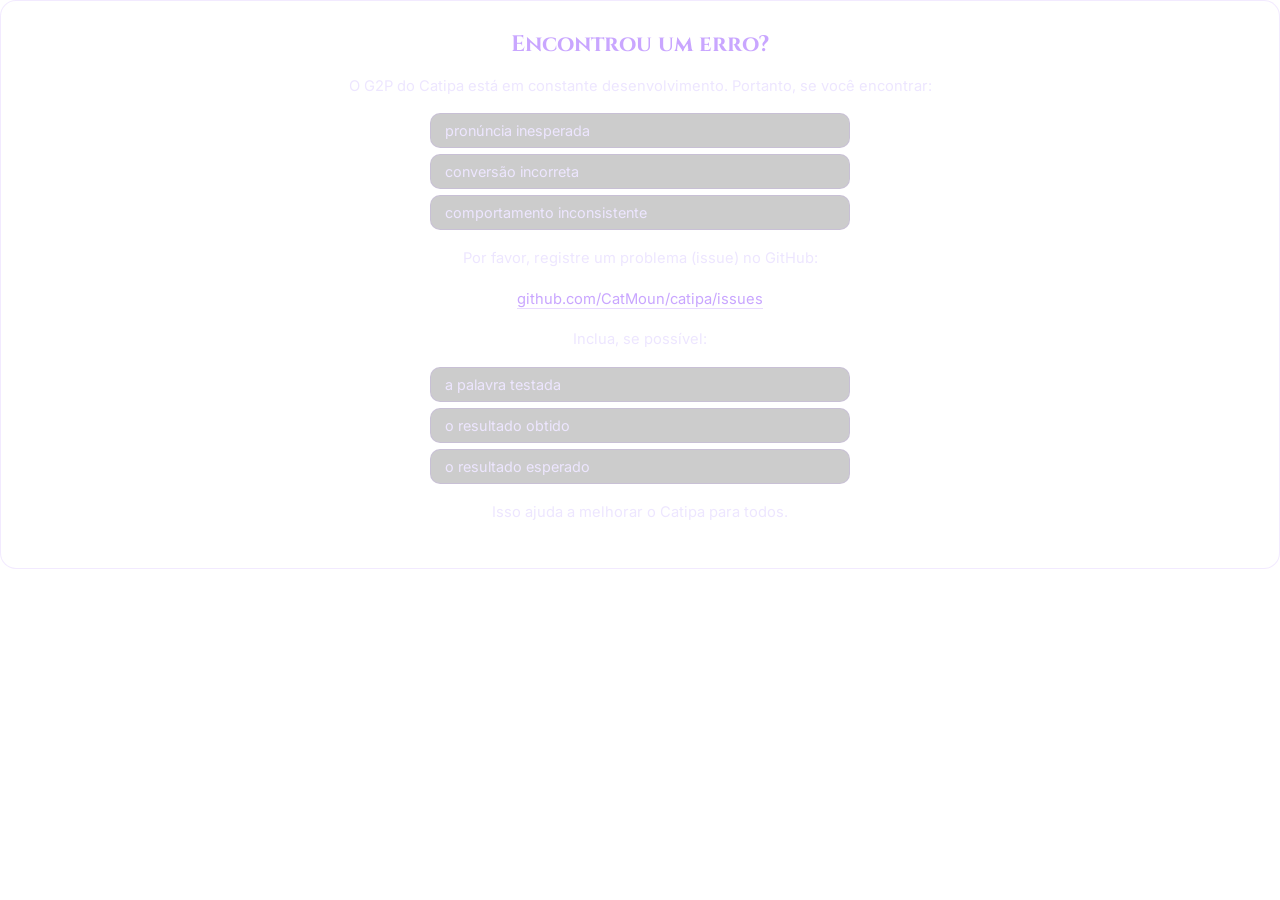
<file: view/report.html>
<!DOCTYPE html>
<html lang="pt-BR">
<head>
<meta charset="UTF-8">
<meta name="viewport" content="width=device-width, initial-scale=1.0">
<link href="https://fonts.googleapis.com/css2?family=Cinzel:wght@400;600;700&family=Inter:wght@300;400;500;600&display=swap" rel="stylesheet">
<link rel="stylesheet" href="../css/docs.css">
</head>
<body>
<div class="doc-page">
  <h2>Encontrou um erro?</h2>
  <p>O G2P do Catipa está em constante desenvolvimento. Portanto, se você encontrar:</p>
  <ul>
    <li>pronúncia inesperada</li>
    <li>conversão incorreta</li>
    <li>comportamento inconsistente</li>
  </ul>
  <p>Por favor, registre um problema (issue) no GitHub:</p>
  <p><a href="https://github.com/CatMoun/catipa/issues" target="_blank">github.com/CatMoun/catipa/issues</a></p>
  <p>Inclua, se possível:</p>
  <ul>
    <li>a palavra testada</li>
    <li>o resultado obtido</li>
    <li>o resultado esperado</li>
  </ul>
  <p>Isso ajuda a melhorar o Catipa para todos.</p>
</div>
<script>
  function catipaSendHeight() {
    parent.postMessage({ source: "catipa-view", height: document.body.scrollHeight }, "*");
  }
  window.addEventListener("load", catipaSendHeight);
  window.addEventListener("resize", catipaSendHeight);
  if (document.fonts && document.fonts.ready) { document.fonts.ready.then(catipaSendHeight); }
  if (window.ResizeObserver) { new ResizeObserver(catipaSendHeight).observe(document.body); }
  catipaSendHeight();
</script>
</body>
</html>
</file>
<file: css/docs.css>
*, *::before, *::after { box-sizing: border-box; }

:root {
  --bg:     #0c0917;
  --card:   rgba(255,255,255,0.055);
  --border: rgba(180,140,255,0.18);
  --accent: #c9a6ff;
  --text:   #ede6ff;
  --muted:  rgba(237,230,255,0.50);
  --radius: 16px;
}

html, body {
  margin: 0;
  padding: 0;
  background: transparent;
  font-family: 'Inter', sans-serif;
  color: var(--text);
}

.doc-page {
  width: 100%;
  background: var(--card);
  border: 1px solid var(--border);
  border-radius: var(--radius);
  padding: 28px;
  overflow-x: auto;
}

.doc-page h2 {
  font-family: 'Cinzel', serif;
  font-size: 1.4rem;
  font-weight: 700;
  color: var(--accent);
  text-align: center;
  margin-bottom: 6px;
}
.doc-page h3 {
  font-family: 'Cinzel', serif;
  font-size: 1.05rem;
  font-weight: 600;
  color: var(--text);
  text-align: center;
  margin: 24px 0 8px;
}
.doc-page h4 {
  font-size: 0.78rem;
  font-weight: 600;
  letter-spacing: 1.5px;
  text-transform: uppercase;
  color: var(--muted);
  text-align: center;
  margin: 28px 0 14px;
}
.doc-page > h2:first-child { margin-top: 0; }
.doc-page > h4:first-of-type { margin-top: 4px; }

.doc-page p {
  font-size: 0.92rem;
  line-height: 1.75;
  color: var(--text);
  margin-bottom: 14px;
  text-align: center;
}
.doc-page p b, .doc-page td b, .doc-page th b { color: var(--accent); font-weight: 600; }

.doc-page ul {
  list-style: none;
  margin: 0 auto 16px;
  max-width: 420px;
  padding: 0;
}
.doc-page ul li {
  font-size: 0.9rem;
  padding: 8px 14px;
  margin-bottom: 6px;
  background: rgba(0,0,0,0.20);
  border: 1px solid var(--border);
  border-radius: 10px;
  color: var(--text);
}

.doc-page a { color: var(--accent); text-decoration: none; border-bottom: 1px solid rgba(201,166,255,0.4); }
.doc-page a:hover { border-bottom-color: var(--accent); }

.doc-page table {
  width: 100%;
  table-layout: auto;
  border-collapse: collapse;
  margin-bottom: 24px;
  font-size: 0.85rem;
  background: rgba(0,0,0,0.18);
  border: 1px solid var(--border);
  border-radius: 12px;
  overflow: hidden;
}
.doc-page th, .doc-page td {
  padding: 10px 14px;
  text-align: left;
  border-bottom: 1px solid var(--border);
  line-height: 1.6;
  color: var(--text);
  white-space: normal;
  overflow-wrap: break-word;
  vertical-align: top;
  min-width: 3.2em;
}
.doc-page th {
  background: rgba(155,114,212,0.20);
  color: var(--accent);
  font-weight: 600;
  font-size: 0.7rem;
  letter-spacing: 1px;
  text-transform: uppercase;
}
.doc-page tr:last-child td { border-bottom: none; }
.doc-page tr:hover td { background: rgba(255,255,255,0.035); }
.doc-page td:first-child { color: var(--accent); font-weight: 600; }

.doc-page hr {
  border: none;
  border-top: 1px solid var(--border);
  margin: 32px 0;
}
</file>
